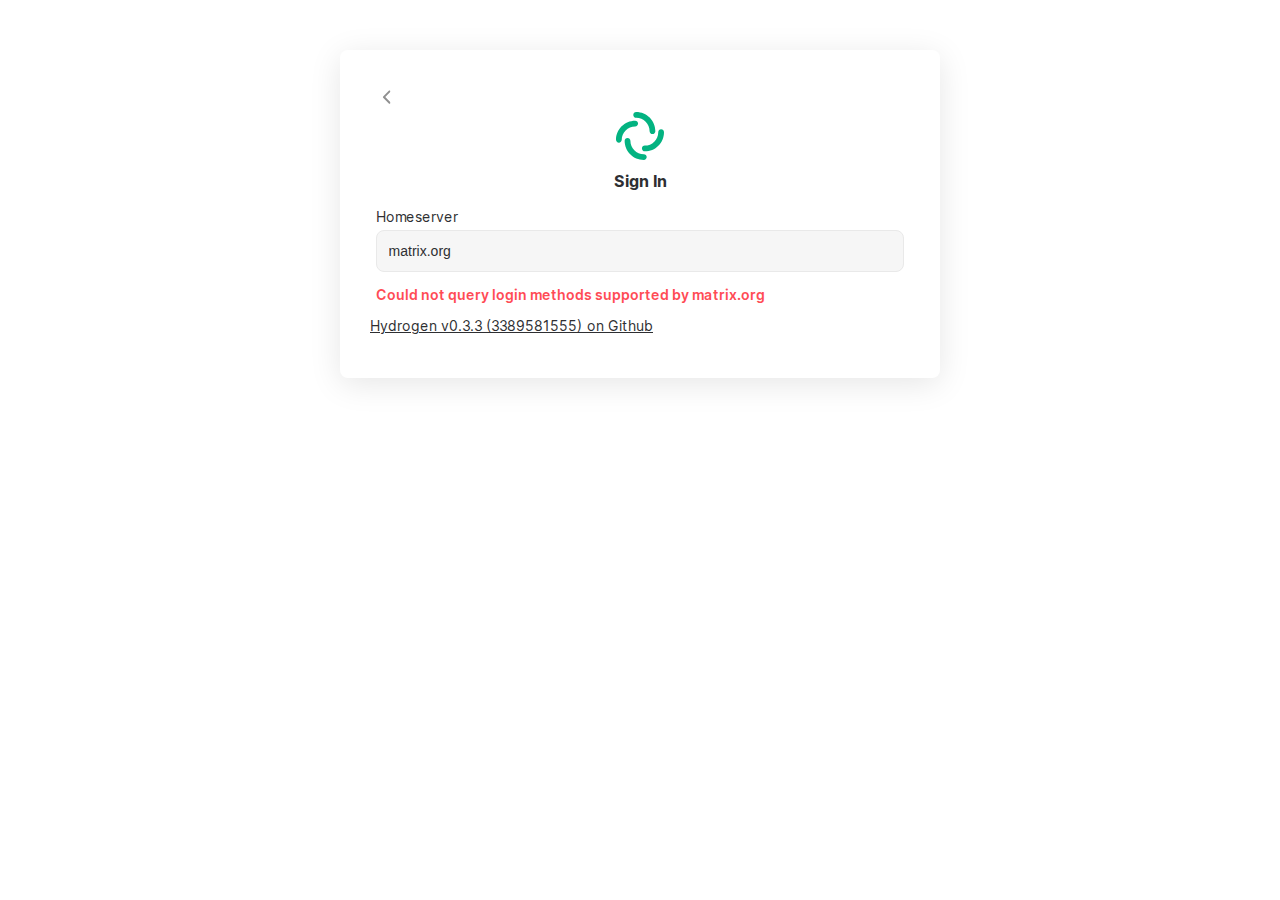
<file: index.html>
<!DOCTYPE html>
<html>
    <head>
      <link rel="stylesheet" type="text/css" media="(prefers-color-scheme: dark)" href="./assets/theme-element-dark.2db3ae06.css" class="theme">
      <link rel="stylesheet" type="text/css" media="(prefers-color-scheme: light)" href="./assets/theme-element-light.f1e03c29.css" class="theme">

        <meta charset="utf-8">
        <title>Hydrogen Chat</title>
        <meta name="viewport" content="width=device-width, user-scalable=no">
        <meta name="application-name" content="Hydrogen Chat"/>
        <meta name="apple-mobile-web-app-capable" content="yes">
        <meta name="apple-mobile-web-app-status-bar-style" content="black">
        <meta name="apple-mobile-web-app-title" content="Hydrogen Chat">
        <meta name="description" content="A matrix chat application">
        <link rel="apple-touch-icon" href="./assets/icon-maskable.965d12c4.png">
        <link rel="icon" type="image/png" href="./assets/icon-maskable.965d12c4.png">
        
      <script type="module" crossorigin src="./assets/index.127d2c93.js"></script>
      <link rel="manifest" href="./assets/manifest.56e72e88.json">
      <script type="module">try{import("_").catch(()=>1);}catch(e){}window.__vite_is_dynamic_import_support=true;</script>
      <script type="module">!function(){if(window.__vite_is_dynamic_import_support)return;console.warn("vite: loading legacy build because dynamic import is unsupported, syntax error above should be ignored");var e=document.getElementById("vite-legacy-polyfill"),n=document.createElement("script");n.src=e.src,n.onload=function(){System.import(document.getElementById('vite-legacy-entry').getAttribute('data-src'))},document.body.appendChild(n)}();</script>
    </head>
    <body class="hydrogen">
        
      <script nomodule>!function(){var e=document,t=e.createElement("script");if(!("noModule"in t)&&"onbeforeload"in t){var n=!1;e.addEventListener("beforeload",(function(e){if(e.target===t)n=!0;else if(!e.target.hasAttribute("nomodule")||!n)return;e.preventDefault()}),!0),t.type="module",t.src=".",e.head.appendChild(t),t.remove()}}();</script>
      <script nomodule id="vite-legacy-polyfill" src="./assets/polyfills-legacy.76df6d94.js"></script>
      <script nomodule id="vite-legacy-entry" data-src="./assets/index-legacy.ef42ac70.js">System.import(document.getElementById('vite-legacy-entry').getAttribute('data-src'))</script>
    </body>
</html>
</file>
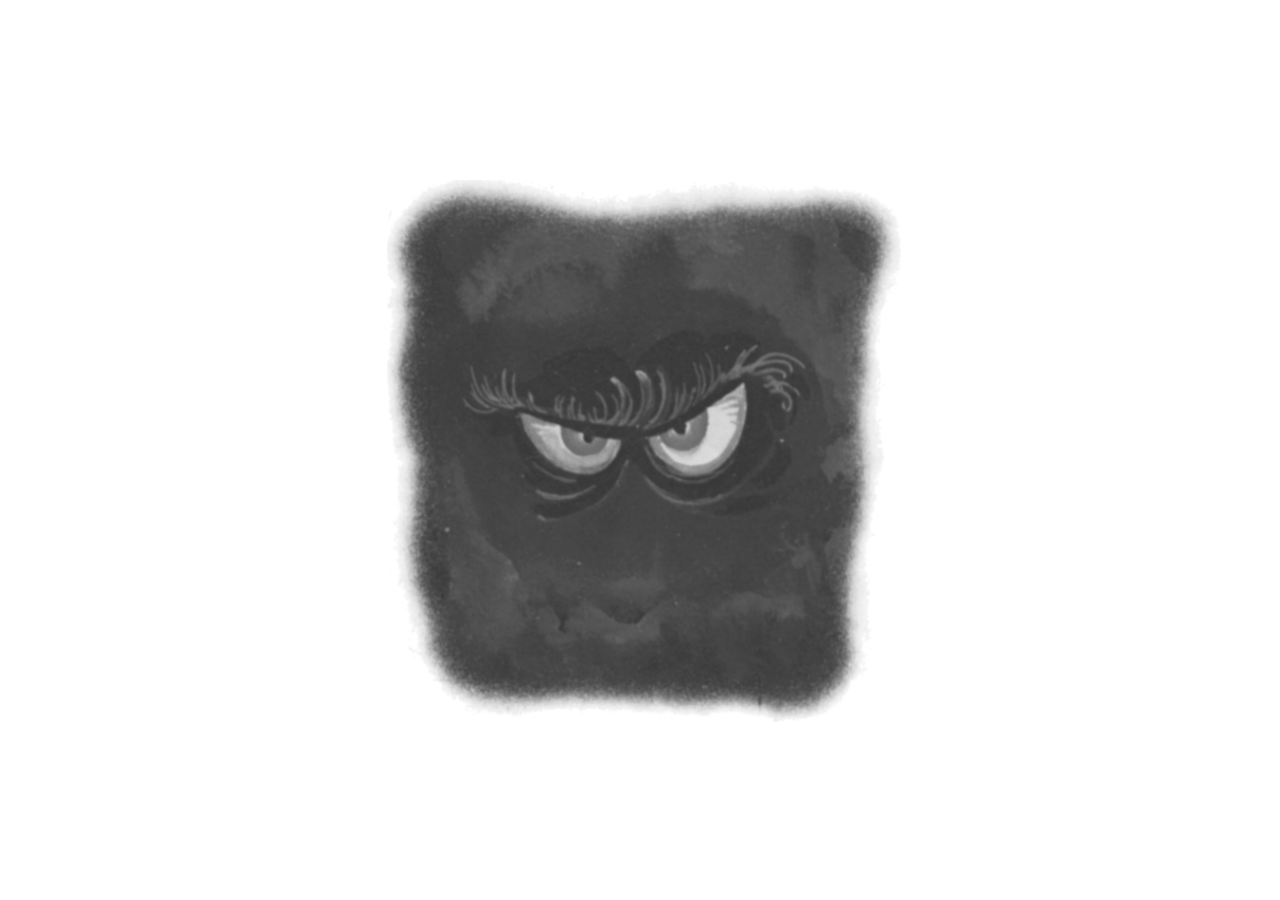
<file: oldindex.html>
<html>
<head>
<title>gruemail.com</title>
<style>
div {
  display: flex;
  justify-content: center;
  align-items: center;
  height: 100%;
}
</style>
</head>
<body>
<div>
<a href="https://webmail.migadu.com/"><img src="grue.png"></a>
</div>
</body>
</html>
</file>
<file: assets/theme-element-dark.2db3ae06.css>
/*
Copyright 2020 Bruno Windels <bruno@windels.cloud>
Copyright 2020 The Matrix.org Foundation C.I.C.

Licensed under the Apache License, Version 2.0 (the "License");
you may not use this file except in compliance with the License.
You may obtain a copy of the License at

    http://www.apache.org/licenses/LICENSE-2.0

Unless required by applicable law or agreed to in writing, software
distributed under the License is distributed on an "AS IS" BASIS,
WITHOUT WARRANTIES OR CONDITIONS OF ANY KIND, either express or implied.
See the License for the specific language governing permissions and
limitations under the License.
*/

/*
Copyright 2020 Bruno Windels <bruno@windels.cloud>
Copyright 2020 The Matrix.org Foundation C.I.C.

Licensed under the Apache License, Version 2.0 (the "License");
you may not use this file except in compliance with the License.
You may obtain a copy of the License at

    http://www.apache.org/licenses/LICENSE-2.0

Unless required by applicable law or agreed to in writing, software
distributed under the License is distributed on an "AS IS" BASIS,
WITHOUT WARRANTIES OR CONDITIONS OF ANY KIND, either express or implied.
See the License for the specific language governing permissions and
limitations under the License.
*/

/** from https://gist.github.com/mfornos/9991865 */

@font-face {
  font-family: 'emoji';
  src: local('Apple Color Emoji'),
       local('Segoe UI Emoji'),
       local('Segoe UI Symbol'),
       local('Noto Color Emoji'),
       local('Twemoji'),
       local('Twemoji Mozilla'),
       local('Android Emoji'),
       local('EmojiSymbols'),
       local('Symbola');

  /* Emoji unicode blocks */
  unicode-range: U+1F300-1F5FF, U+1F600-1F64F, U+1F680-1F6FF, U+2600-26FF;
}

/*
Copyright 2020 Bruno Windels <bruno@windels.cloud>
Copyright 2020 The Matrix.org Foundation C.I.C.

Licensed under the Apache License, Version 2.0 (the "License");
you may not use this file except in compliance with the License.
You may obtain a copy of the License at

    http://www.apache.org/licenses/LICENSE-2.0

Unless required by applicable law or agreed to in writing, software
distributed under the License is distributed on an "AS IS" BASIS,
WITHOUT WARRANTIES OR CONDITIONS OF ANY KIND, either express or implied.
See the License for the specific language governing permissions and
limitations under the License.
*/

html {
    height: 100%;
}

/* unknown element in IE11 that defaults to inline */

main {
    display: block;
}

@media screen and (min-width: 600px) {
    .PreSessionScreen {
        width: 600px;
        box-sizing: border-box;
        margin: 0 auto;
        margin-top: 50px;
    }
}

.room-placeholder {
    display: flex;
    flex-direction: row;
}

.SessionView {
    /* this takes into account whether or not the url bar is hidden on mobile
    (have tested Firefox Android and Safari on iOS),
    see https://developers.google.com/web/updates/2016/12/url-bar-resizing */
    position: fixed;
    height: 100%;
    width: 100%;
    display: -ms-grid;
    display: grid;
    -ms-grid-rows: auto 1fr;
    -ms-grid-columns: 320px 1fr;
        grid-template:
        "status status" auto
        "left   middle" 1fr /
        320px   1fr;
    min-height: 0;
    min-width: 0;
}

.right-shown{
    -ms-grid-rows: auto 1fr;
    -ms-grid-columns: 320px 1fr 300px;
        grid-template:
        "status status status" auto
        "left   middle right" 1fr /
        320px   1fr 300px;
}

/* resize and reposition session view to account for mobile Safari which shifts
the layout viewport up without resizing it when the keyboard shows */

.hydrogen.ios .SessionView {
    height: var(--ios-viewport-height, 100%);
    top: var(--ios-viewport-top, 0);
}

/* hide back button in middle section by default */

.middle .close-middle { display: none; }

/* mobile layout */

@media screen and (max-width: 800px) {
    .SessionView:not(.middle-shown):not(.right-shown) {
        -ms-grid-rows: auto 1fr;
        -ms-grid-columns: 1fr;
            grid-template:
            "status" auto
            "left" 1fr /
            1fr;
    }

    .SessionView.middle-shown {
        -ms-grid-rows: auto 1fr;
        -ms-grid-columns: 1fr;
            grid-template:
            "status" auto
            "middle" 1fr /
            1fr;
    }

    .SessionView.right-shown{
        -ms-grid-rows: auto 1fr;
        -ms-grid-columns: 1fr;
            grid-template:
            "status" auto
            "right" 1fr /
            1fr;
    }

    .SessionView:not(.middle-shown):not(.right-shown) .room-placeholder { display: none; }
    .SessionView.middle-shown .LeftPanel { display: none; }
    .SessionView.right-shown .middle, .SessionView.right-shown .LeftPanel { display: none; }

    /* show back button */
    .middle .close-middle { display: block !important; }
    /* hide grid button */
    .LeftPanel .grid { display: none !important; }
}

.LeftPanel {
    -ms-grid-row: 2;
    -ms-grid-column: 1;
    grid-area: left;
    min-width: 0;
    min-height: 0;
}

.right-shown > .LeftPanel {
  -ms-grid-row: 2;
  -ms-grid-column: 1;
}

.room-placeholder, .middle {
    -ms-grid-row: 2;
    -ms-grid-column: 2;
    min-width: 0;
    grid-area: middle;
    /* when room view is inside of a grid,
    grid-area middle won't be found,
    so set width manually */
    width: 100%;
    /* otherwise we don't get scrollbars and the content grows as large as it can */
    min-height: 0;
}

.right-shown > .room-placeholder, .right-shown > .middle {
  -ms-grid-row: 2;
  -ms-grid-column: 2;
}

.middle {
    display: flex;
    flex-direction: column;
}

.SessionStatusView {
    -ms-grid-row: 1;
    -ms-grid-column: 1;
    -ms-grid-column-span: 2;
    grid-area: status;
}

.right-shown > .SessionStatusView {
  -ms-grid-row: 1;
  -ms-grid-column: 1;
  -ms-grid-column-span: 3;
}

.lightbox {
    position: absolute;
    top: 0;
    bottom: 0;
    left: 0;
    right: 0;
    z-index: 1;
    /* Safari requires an explicit height on the container to prevent picture content from collapsing */
    box-sizing: border-box;
    height: 100%;
}

.RoomView_body {
    flex: 1 1;
    min-height: 0;
    min-width: 0;
    display: flex;
    flex-direction: column;
    height: 100%;
}

.RoomView_body .Timeline, .RoomView_body .TimelineLoadingView {
    flex: 1 0;
}

.middle-header {
    display: flex;
}

.RoomGridView {
    display: -ms-grid;
    display: grid;
}

.RoomGridView.layout3x2 {
    -ms-grid-rows: 1fr 1fr;
    -ms-grid-columns: 1fr 1fr 1fr;
        grid-template:
        "t0  t1  t2" 1fr
        "t3  t4  t5" 1fr /
         1fr 1fr 1fr;
}

.RoomGridView > .tile0 {-ms-grid-row: 1;-ms-grid-column: 1;grid-area: t0;}

.RoomGridView > .tile1 {-ms-grid-row: 1;-ms-grid-column: 2;grid-area: t1;}

.RoomGridView > .tile2 {-ms-grid-row: 1;-ms-grid-column: 3;grid-area: t2;}

.RoomGridView > .tile3 {-ms-grid-row: 2;-ms-grid-column: 1;grid-area: t3;}

.RoomGridView > .tile4 {-ms-grid-row: 2;-ms-grid-column: 2;grid-area: t4;}

.RoomGridView > .tile5 {-ms-grid-row: 2;-ms-grid-column: 3;grid-area: t5;}

.RoomGridView > div {
    display: flex;
    min-width: 0;
    min-height: 0;
}

.RoomGridView > div.focus-ring {
    z-index: 1;
    pointer-events: none;
}

.menu {
    position: absolute;
    z-index: 2;
}

.menu .menu-item{
    box-sizing: border-box;
    width: 100%;
}

.Settings {
    display: flex;
    flex-direction: column;
}

.SettingsBody {
    min-height: 0;
    overflow-y: auto;
}

.LazyListParent {
    flex: 1 1;
}

.LoadingView {
    display: flex;
    justify-content: center;
    align-items: center;
}

.vertical-layout {
    display: flex;
    flex-direction: row;
    align-items: center;
    gap: 12px;
}

.vertical-layout > .stretch {
    flex: 1 0;
}

/*
Copyright 2021 The Matrix.org Foundation C.I.C.

Licensed under the Apache License, Version 2.0 (the "License");
you may not use this file except in compliance with the License.
You may obtain a copy of the License at

    http://www.apache.org/licenses/LICENSE-2.0

Unless required by applicable law or agreed to in writing, software
distributed under the License is distributed on an "AS IS" BASIS,
WITHOUT WARRANTIES OR CONDITIONS OF ANY KIND, either express or implied.
See the License for the specific language governing permissions and
limitations under the License.
*/

.popupContainer {
    position: absolute;
    white-space: nowrap;
}

/*
Copyright 2020 Bruno Windels <bruno@windels.cloud>
Copyright 2020 The Matrix.org Foundation C.I.C.

Licensed under the Apache License, Version 2.0 (the "License");
you may not use this file except in compliance with the License.
You may obtain a copy of the License at

    http://www.apache.org/licenses/LICENSE-2.0

Unless required by applicable law or agreed to in writing, software
distributed under the License is distributed on an "AS IS" BASIS,
WITHOUT WARRANTIES OR CONDITIONS OF ANY KIND, either express or implied.
See the License for the specific language governing permissions and
limitations under the License.
*/

/** contains styles for everything before the session view, like the session picker, login, load view, ... */

.SessionPickerView {
    padding: 0.4em;
}

.SessionPickerView ul {
    list-style: none;
    padding: 0;
}

.SessionPickerView li {
    margin: 0.4em 0;
}

.SessionPickerView .session-info {
    cursor: pointer;
    display: flex;
    align-items: center;
}

.SessionPickerView .session-info> :not(:first-child) {
    margin-left: 8px;
}

.SessionPickerView li .user-id {
    flex: 1 1;
    overflow: hidden;
    text-overflow: ellipsis;
}

.SessionPickerView li .error {
    margin: 0 20px;
}

.PasswordLoginView {
    padding: 0 0.4em 0.4em;
}

.SessionLoadStatusView > .status, .LoginView_query-spinner {
    display: flex;
    gap: 12px;
}

.SessionLoadStatusView > .status p, .LoginView_query-spinner p {
    flex: 1 1;
    margin: 0;
}

.SessionLoadStatusView .spinner {
    --size: 20px;
}

.StartSSOLoginView {
    display: flex;
    flex-direction: column;
    padding: 0 0.4em 0;
}

.StartSSOLoginView_button {
    flex: 1 1;
    margin-top: 12px;
}

.LoginView_separator {
    justify-content: center;
    display: flex;
    margin: 8px;
}

.CompleteSSOView_title {
    display: flex;
    justify-content: center;
}

.LoginView_sso {
    padding: 0.4em 0.4em 0;
}

/*
Copyright 2020 Bruno Windels <bruno@windels.cloud>

Licensed under the Apache License, Version 2.0 (the "License");
you may not use this file except in compliance with the License.
You may obtain a copy of the License at

    http://www.apache.org/licenses/LICENSE-2.0

Unless required by applicable law or agreed to in writing, software
distributed under the License is distributed on an "AS IS" BASIS,
WITHOUT WARRANTIES OR CONDITIONS OF ANY KIND, either express or implied.
See the License for the specific language governing permissions and
limitations under the License.
*/

.LeftPanel {
    display: flex;
    flex-direction: column;
}

.LeftPanel .utilities {
    display: flex;
}

.LeftPanel .utilities .FilterField {
    flex: 1 1;
    min-width: 0;
}

.LeftPanel ul {
    list-style: none;
    padding: 0;
    margin: 0;
}

.RoomList {
    flex: 1 0;
    overflow-y: auto;
    -ms-scroll-chaining: none;
        overscroll-behavior: contain;
}

.RoomList > li > a {
    display: flex;
    align-items: center;
}

.RoomList .description {
    margin: 0;
    flex: 1 1;
    min-width: 0;
    display: flex;
}

.RoomList .description > .name {
    overflow: hidden;
    white-space: nowrap;
    text-overflow: ellipsis;
    flex: 1 1;
}

.RightPanelView{
    -ms-grid-row: 2;
    -ms-grid-column: 3;
    grid-area: right;
    min-height: 0;
    min-width: 0;
    display: flex;
    flex-direction: column;
}

@media screen and (max-width: 800px) {
    .SessionView:not(.middle-shown):not(.right-shown) > .LeftPanel {
    -ms-grid-row: 2;
    -ms-grid-column: 1;
    }

    .SessionView.middle-shown > .room-placeholder, .SessionView.middle-shown > .middle {
    -ms-grid-row: 2;
    -ms-grid-column: 1;
    }
    .SessionView:not(.middle-shown):not(.right-shown) > .SessionStatusView {
    -ms-grid-row: 1;
    -ms-grid-column: 1;
    -ms-grid-column-span: 1;
    }

    .SessionView.middle-shown > .SessionStatusView {
    -ms-grid-row: 1;
    -ms-grid-column: 1;
    -ms-grid-column-span: 1;
    }

    .SessionView.right-shown > .SessionStatusView{
    -ms-grid-row: 1;
    -ms-grid-column: 1;
    -ms-grid-column-span: 1;
    }

    .SessionView.right-shown > .RightPanelView{
    -ms-grid-row: 2;
    -ms-grid-column: 1;
    }
}

.RoomDetailsView, .MemberDetailsView {
    flex-direction: column;
    flex: 1 1;
}

.RoomDetailsView_avatar {
    display: flex;
}

.RoomDetailsView_name h2, .MemberDetailsView_name h2 {
    text-align: center;
}

.RoomDetailsView_label, .RoomDetailsView_row, .RoomDetailsView, .MemberDetailsView, .EncryptionIconView {
    display: flex;
    align-items: center;
    color: var(--text-color);
}

.RoomDetailsView_value {
    display: flex;
    justify-content: flex-end;
}

.EncryptionIconView {
    justify-content: center;
}

.RightPanelView_buttons {
    display: flex;
    justify-content: space-between;
    width: 100%;
    box-sizing: border-box;
    padding: 16px;
}

.RightPanelView_buttons .hide {
    visibility: hidden;
}

.MemberTileView a {
    display: flex;
    align-items: center;
}

/*
Copyright 2020 Bruno Windels <bruno@windels.cloud>
Copyright 2020 The Matrix.org Foundation C.I.C.

Licensed under the Apache License, Version 2.0 (the "License");
you may not use this file except in compliance with the License.
You may obtain a copy of the License at

    http://www.apache.org/licenses/LICENSE-2.0

Unless required by applicable law or agreed to in writing, software
distributed under the License is distributed on an "AS IS" BASIS,
WITHOUT WARRANTIES OR CONDITIONS OF ANY KIND, either express or implied.
See the License for the specific language governing permissions and
limitations under the License.
*/

.middle-header {
    align-items: center;
}

.middle-header h2 {
    flex: 1 1;
}

.middle-header .room-description {
    flex: 1 1;
    min-width: 0;
}

.RoomHeader .topic {
    overflow: hidden;
    white-space: nowrap;
    text-overflow: ellipsis;
}

.RoomHeader .description {
    flex: 1 1 auto;
    min-width: 0;
}

.middle-header h2 {
    overflow: hidden;
    white-space: nowrap;
    text-overflow: ellipsis;
    margin: 0;
}

.MessageComposer_replyPreview {
    display: -ms-grid;
    display: grid;
    -ms-grid-columns: 1fr auto;
    grid-template-columns: 1fr auto;
}

.MessageComposer_replyPreview .Timeline_message {
    grid-column: 1/-1;
}

.MessageComposer_input {
    display: flex;
    align-items: center;
}

.MessageComposer_input > input {
    display: block;
    flex: 1 1;
    min-width: 0;
    box-sizing: border-box;
}

.TimelineLoadingView {
    display: flex;
    align-items: center;
    justify-content: center;
}

.TimelineLoadingView > :not(:first-child) {
    margin-left: 12px;
}

/*
Copyright 2020 Bruno Windels <bruno@windels.cloud>

Licensed under the Apache License, Version 2.0 (the "License");
you may not use this file except in compliance with the License.
You may obtain a copy of the License at

    http://www.apache.org/licenses/LICENSE-2.0

Unless required by applicable law or agreed to in writing, software
distributed under the License is distributed on an "AS IS" BASIS,
WITHOUT WARRANTIES OR CONDITIONS OF ANY KIND, either express or implied.
See the License for the specific language governing permissions and
limitations under the License.
*/

.Timeline {
    display: flex;
    flex-direction: column;
    /* needed to position the jump to bottom button */
    position: relative;
    min-height: 0;
}

.Timeline_jumpDown {
    position: absolute;
}

.Timeline_scroller {
    overflow-y: scroll;
    overscroll-behavior-y: contain;
    overflow-anchor: none;
    padding: 0;
    margin: 0;
    /* need to read the offsetTop of tiles relative to this element in TimelineView  */
    position: relative;
    min-height: 0;
    flex: 1 0;
}

.Timeline_scroller > ul {
    list-style: none;
    /* use small horizontal padding so first/last children margin isn't collapsed
    at the edge and a scrollbar shows up when setting margin-top to bottom-align
    content when there are not yet enough tiles to fill the viewport */
    padding: 1px 0;
    margin: 0;
}

.AnnouncementView {
    display: flex;
    align-items: center;
}

.GapView {
    display: flex;
}

.GapView > :nth-child(2) {
    flex: 1 1;
}

.Timeline_messageBody img {
    max-width: 400px;
    max-height: 300px;
}

/*
Copyright 2020 Bruno Windels <bruno@windels.cloud>
Copyright 2020 The Matrix.org Foundation C.I.C.

Licensed under the Apache License, Version 2.0 (the "License");
you may not use this file except in compliance with the License.
You may obtain a copy of the License at

    http://www.apache.org/licenses/LICENSE-2.0

Unless required by applicable law or agreed to in writing, software
distributed under the License is distributed on an "AS IS" BASIS,
WITHOUT WARRANTIES OR CONDITIONS OF ANY KIND, either express or implied.
See the License for the specific language governing permissions and
limitations under the License.
*/

.hydrogen {
    --avatar-size: 32px;
}

.hydrogen .avatar {
    width: var(--avatar-size);
    height: var(--avatar-size);
    line-height: var(--avatar-size);
    font-size: calc(var(--avatar-size) * 0.6);
    overflow: hidden;
    flex-shrink: 0;
    -ms-user-select: none;
        user-select: none;
    text-align: center;
    speak: none;
}

.hydrogen .avatar img {
    width: 100%;
    height: 100%;
    object-fit: cover;
}

/* work around postcss-css-variables limitations and repeat variable usage */

.hydrogen .avatar.size-128 {
    --avatar-size: 128px;
    width: var(--avatar-size);
    height: var(--avatar-size);
    line-height: var(--avatar-size);
    font-size: calc(var(--avatar-size) * 0.6);
}

.hydrogen .avatar.size-64 {
    --avatar-size: 64px;
    width: var(--avatar-size);
    height: var(--avatar-size);
    line-height: var(--avatar-size);
    font-size: calc(var(--avatar-size) * 0.6);
}

.hydrogen .avatar.size-52 {
    --avatar-size: 52px;
    width: var(--avatar-size);
    height: var(--avatar-size);
    line-height: var(--avatar-size);
    font-size: calc(var(--avatar-size) * 0.6);
}

.hydrogen .avatar.size-30 {
    --avatar-size: 30px;
    width: var(--avatar-size);
    height: var(--avatar-size);
    line-height: var(--avatar-size);
    font-size: calc(var(--avatar-size) * 0.6);
}

.hydrogen .avatar.size-24 {
    --avatar-size: 24px;
    width: var(--avatar-size);
    height: var(--avatar-size);
    line-height: var(--avatar-size);
    font-size: calc(var(--avatar-size) * 0.6);
}

.hydrogen .avatar.size-12 {
    --avatar-size: 12px;
    width: var(--avatar-size);
    height: var(--avatar-size);
    line-height: var(--avatar-size);
    font-size: calc(var(--avatar-size) * 0.6);
}

/*
Copyright 2020 Bruno Windels <bruno@windels.cloud>
Copyright 2020 The Matrix.org Foundation C.I.C.

Licensed under the Apache License, Version 2.0 (the "License");
you may not use this file except in compliance with the License.
You may obtain a copy of the License at

    http://www.apache.org/licenses/LICENSE-2.0

Unless required by applicable law or agreed to in writing, software
distributed under the License is distributed on an "AS IS" BASIS,
WITHOUT WARRANTIES OR CONDITIONS OF ANY KIND, either express or implied.
See the License for the specific language governing permissions and
limitations under the License.
*/

@keyframes spinner {
    0% {
        transform: rotate(0);
        stroke-dasharray: 0 0 10 90;
    }
    45% {
        stroke-dasharray: 0 0 90 10;
    }
    75% {
        stroke-dasharray: 0 50 50 0;
    }
    100% {
        transform: rotate(360deg);
        stroke-dasharray: 10 90 0 0;
    }
}

.hydrogen:not(.legacy) .spinner circle {
    transform-origin: 50% 50%;
    animation-name: spinner;
    animation-duration: 2s;
    animation-iteration-count: infinite;
    animation-timing-function: linear;
    stroke-dasharray: 0 0 85 85;
    fill: none;
    stroke: currentcolor;
    stroke-width: 12;
    stroke-linecap: butt;
}

.hydrogen.legacy .spinner {
  display: inline-block;
  position: relative;
}

.hydrogen.legacy .spinner div {
  box-sizing: border-box;
  display: block;
  position: absolute;
  padding: 2px;
  border: 2px solid currentcolor;
  border-radius: 50%;
  animation: legacy-spinner 1.2s cubic-bezier(0.5, 0, 0.5, 1) infinite;
  border-color: currentcolor transparent transparent transparent;
  width: var(--size);
  height: var(--size);
}

.hydrogen.legacy .spinner div:nth-child(1) {
  animation-delay: -0.45s;
}

.hydrogen.legacy .spinner div:nth-child(2) {
  animation-delay: -0.3s;
}

.hydrogen.legacy .spinner div:nth-child(3) {
  animation-delay: -0.15s;
}

@keyframes legacy-spinner {
  0% {
    transform: rotate(0deg);
  }
  100% {
    transform: rotate(360deg);
  }
}

.spinner {
    --size: 20px;
    width: var(--size);
    height: var(--size);
}

/*
Copyright 2020 Bruno Windels <bruno@windels.cloud>
Copyright 2020 The Matrix.org Foundation C.I.C.

Licensed under the Apache License, Version 2.0 (the "License");
you may not use this file except in compliance with the License.
You may obtain a copy of the License at

    http://www.apache.org/licenses/LICENSE-2.0

Unless required by applicable law or agreed to in writing, software
distributed under the License is distributed on an "AS IS" BASIS,
WITHOUT WARRANTIES OR CONDITIONS OF ANY KIND, either express or implied.
See the License for the specific language governing permissions and
limitations under the License.
*/

.form-row.text > input, .form-row.text > textarea {
  display: block;
  width: 100%;
  min-width: 0;
  box-sizing: border-box;
}

.FilterField {
    display: flex;
}

.FilterField input {
    display: block;
    flex: 1 1;
    min-width: 0;
}

/*
Copyright 2020 Bruno Windels <bruno@windels.cloud>
Copyright 2020 The Matrix.org Foundation C.I.C.

Licensed under the Apache License, Version 2.0 (the "License");
you may not use this file except in compliance with the License.
You may obtain a copy of the License at

    http://www.apache.org/licenses/LICENSE-2.0

Unless required by applicable law or agreed to in writing, software
distributed under the License is distributed on an "AS IS" BASIS,
WITHOUT WARRANTIES OR CONDITIONS OF ANY KIND, either express or implied.
See the License for the specific language governing permissions and
limitations under the License.
*/

.SessionStatusView {
    display: flex;
}

.SessionStatusView p {
    margin: 0 10px;
    word-break: break-all;
    word-break: break-word;
}

/* only if the body contains the whole app (e.g. we're not embedded in a page), make some changes */

body.hydrogen {
    /* make sure to disable rubber-banding and pull to refresh in a PWA if we'd end up having a scrollbar */
    -ms-scroll-chaining: none;
        overscroll-behavior: none;
    /* disable rubberband scrolling on document in IE11 */
    overflow: hidden;
}

.hydrogen {
    margin: 0;
}

.hiddenWithLayout {
    visibility: hidden;
}

.hidden {
    display: none !important;
}

/* hide clear buttons in IE */

input::-ms-clear {
    display: none;
}

@font-face {
  font-family: 'Inter';
  font-style:  normal;
  font-weight: 100;
  font-display: swap;
  src: url("./Inter-Thin.5d8e2ac4.woff2?v=3.13") format("woff2"),
       url("./Inter-Thin.5565b01e.woff?v=3.13") format("woff");
}

@font-face {
  font-family: 'Inter';
  font-style:  italic;
  font-weight: 100;
  font-display: swap;
  src: url("./Inter-ThinItalic.6b3ded18.woff2?v=3.13") format("woff2"),
       url("./Inter-ThinItalic.c413497b.woff?v=3.13") format("woff");
}

@font-face {
  font-family: 'Inter';
  font-style:  normal;
  font-weight: 200;
  font-display: swap;
  src: url("./Inter-ExtraLight.da47c335.woff2?v=3.13") format("woff2"),
       url("./Inter-ExtraLight.d7be68a4.woff?v=3.13") format("woff");
}

@font-face {
  font-family: 'Inter';
  font-style:  italic;
  font-weight: 200;
  font-display: swap;
  src: url("./Inter-ExtraLightItalic.b3f94cfe.woff2?v=3.13") format("woff2"),
       url("./Inter-ExtraLightItalic.762fa4d2.woff?v=3.13") format("woff");
}

@font-face {
  font-family: 'Inter';
  font-style:  normal;
  font-weight: 300;
  font-display: swap;
  src: url("./Inter-Light.0f7dfe72.woff2?v=3.13") format("woff2"),
       url("./Inter-Light.38326098.woff?v=3.13") format("woff");
}

@font-face {
  font-family: 'Inter';
  font-style:  italic;
  font-weight: 300;
  font-display: swap;
  src: url("./Inter-LightItalic.125c7e6a.woff2?v=3.13") format("woff2"),
       url("./Inter-LightItalic.ec6c76a8.woff?v=3.13") format("woff");
}

@font-face {
  font-family: 'Inter';
  font-style:  normal;
  font-weight: 400;
  font-display: swap;
  src: url("./Inter-Regular.89d406b0.woff2?v=3.13") format("woff2"),
       url("./Inter-Regular.5b3a854b.woff?v=3.13") format("woff");
}

@font-face {
  font-family: 'Inter';
  font-style:  italic;
  font-weight: 400;
  font-display: swap;
  src: url("./Inter-Italic.bab4e808.woff2?v=3.13") format("woff2"),
       url("./Inter-Italic.7b187d57.woff?v=3.13") format("woff");
}

@font-face {
  font-family: 'Inter';
  font-style:  normal;
  font-weight: 500;
  font-display: swap;
  src: url("./Inter-Medium.5d308f3d.woff2?v=3.13") format("woff2"),
       url("./Inter-Medium.0fc5d904.woff?v=3.13") format("woff");
}

@font-face {
  font-family: 'Inter';
  font-style:  italic;
  font-weight: 500;
  font-display: swap;
  src: url("./Inter-MediumItalic.76551c20.woff2?v=3.13") format("woff2"),
       url("./Inter-MediumItalic.1458af9d.woff?v=3.13") format("woff");
}

@font-face {
  font-family: 'Inter';
  font-style:  normal;
  font-weight: 600;
  font-display: swap;
  src: url("./Inter-SemiBold.c7c3befe.woff2?v=3.13") format("woff2"),
       url("./Inter-SemiBold.04cd699f.woff?v=3.13") format("woff");
}

@font-face {
  font-family: 'Inter';
  font-style:  italic;
  font-weight: 600;
  font-display: swap;
  src: url("./Inter-SemiBoldItalic.d376ade4.woff2?v=3.13") format("woff2"),
       url("./Inter-SemiBoldItalic.420db54a.woff?v=3.13") format("woff");
}

@font-face {
  font-family: 'Inter';
  font-style:  normal;
  font-weight: 700;
  font-display: swap;
  src: url("./Inter-Bold.6f5e9a23.woff2?v=3.13") format("woff2"),
       url("./Inter-Bold.20d46cff.woff?v=3.13") format("woff");
}

@font-face {
  font-family: 'Inter';
  font-style:  italic;
  font-weight: 700;
  font-display: swap;
  src: url("./Inter-BoldItalic.e09dcbe1.woff2?v=3.13") format("woff2"),
       url("./Inter-BoldItalic.31a185fa.woff?v=3.13") format("woff");
}

@font-face {
  font-family: 'Inter';
  font-style:  normal;
  font-weight: 800;
  font-display: swap;
  src: url("./Inter-ExtraBold.0ef4267e.woff2?v=3.13") format("woff2"),
       url("./Inter-ExtraBold.45bae435.woff?v=3.13") format("woff");
}

@font-face {
  font-family: 'Inter';
  font-style:  italic;
  font-weight: 800;
  font-display: swap;
  src: url("./Inter-ExtraBoldItalic.d1e1f6a0.woff2?v=3.13") format("woff2"),
       url("./Inter-ExtraBoldItalic.30a1af87.woff?v=3.13") format("woff");
}

@font-face {
  font-family: 'Inter';
  font-style:  normal;
  font-weight: 900;
  font-display: swap;
  src: url("./Inter-Black.7f1f5616.woff2?v=3.13") format("woff2"),
       url("./Inter-Black.067c82f7.woff?v=3.13") format("woff");
}

@font-face {
  font-family: 'Inter';
  font-style:  italic;
  font-weight: 900;
  font-display: swap;
  src: url("./Inter-BlackItalic.72d5983b.woff2?v=3.13") format("woff2"),
       url("./Inter-BlackItalic.c628a2cf.woff?v=3.13") format("woff");
}

/*
Copyright 2020 Bruno Windels <bruno@windels.cloud>
Copyright 2020 The Matrix.org Foundation C.I.C.

Licensed under the Apache License, Version 2.0 (the "License");
you may not use this file except in compliance with the License.
You may obtain a copy of the License at

    http://www.apache.org/licenses/LICENSE-2.0

Unless required by applicable law or agreed to in writing, software
distributed under the License is distributed on an "AS IS" BASIS,
WITHOUT WARRANTIES OR CONDITIONS OF ANY KIND, either express or implied.
See the License for the specific language governing permissions and
limitations under the License.
*/

.Timeline_jumpDown {
    width: 40px;
    height: 40px;
    bottom: 16px;
    right: 32px;
    border-radius: 100%;
    border: 1px solid var(--background-color-secondary--darker-7);
    background-image: var(--icon-url-0);
    background-position: center;
    background-color: var(--background-color-primary--darker-10);
    background-repeat: no-repeat;
    cursor: pointer;
}

.Timeline_message {
    display: -ms-grid;
    display: grid;
    -ms-grid-rows: auto auto 1fr auto;
    -ms-grid-columns: 30px 8px 1fr;
        grid-template:
        "avatar sender" auto
        "avatar body" auto
        "time   body" 1fr
        "time   reactions" auto /
         30px   1fr;
    column-gap: 8px;
    padding: 4px;
    margin: 0 12px;
    /* TODO: check whether this is needed for .media to maintain aspect ratio (on IE11) like the 100% above */
    /* width: 100%; */
    box-sizing: border-box;
}

.Timeline_message:not(.continuation) {
    margin-top: 4px;
}

.ReplyPreviewView .Timeline_message {
    display: -ms-grid;
    display: grid;
    -ms-grid-rows: auto;
        grid-template: "body" auto;
    margin-left: 0;
    padding: 0;
}

.ReplyPreviewView .Timeline_message:not(.continuation) {
    margin-top: 0;
}

@media screen and (max-width: 800px) {
    .Timeline_message {
        -ms-grid-rows: auto 1fr auto auto;
        -ms-grid-columns: 30px 1fr;
            grid-template:
            "avatar    sender" auto
            "body      body" 1fr
            "time      time" auto
            "reactions reactions" auto /
             30px 1fr;
    }

    .Timeline_messageSender {
        margin-top: 0 !important;
        -ms-grid-row-align: center;
            align-self: center;
    }
}

.Timeline_message:hover:not(.disabled), .Timeline_message.selected, .Timeline_message.menuOpen {
    /* needs transparency support */
    background-color: rgba(141, 151, 165, 0.1);
    border-radius: 4px;
}

.Timeline_message:hover > .Timeline_messageOptions,
.Timeline_message.menuOpen > .Timeline_messageOptions {
    display: block;
    -ms-user-select: none;
        user-select: none;
}

.Timeline_messageAvatar {
    -ms-grid-row: 1;
    -ms-grid-row-span: 2;
    -ms-grid-column: 1;
    grid-area: avatar;
    text-decoration: none;
}

.InviteView_roomProfile > .Timeline_messageAvatar {
  -ms-grid-row: 1;
  -ms-grid-row-span: 3;
  -ms-grid-column: 1;
}

.Timeline_messageSender {
    -ms-grid-row: 1;
    -ms-grid-column: 3;
    grid-area: sender;
    font-weight: bold;
    line-height: 1.7rem;
}

.Timeline_messageSender, .Timeline_messageBody {
    /* reset body margin */
    margin: 0;
    /* first try break-all, then break-word, which isn't supported everywhere */
    word-break: break-all;  
    word-break: break-word;
}

.Timeline_message:not(.continuation) .Timeline_messageSender,
.Timeline_message:not(.continuation) .Timeline_messageBody {
    margin-top: 4px;
}

.Timeline_messageOptions {
    -ms-grid-row: 2;
    -ms-grid-row-span: 2;
    -ms-grid-column: 3;
    display: none;
    grid-area: body;
    -ms-grid-row-align: start;
        align-self: start;
    -ms-grid-column-align: end;
        justify-self: end;
    margin-top: -12px;
    margin-right: 4px;
    /* button visuals */
    border: var(--background-color-primary--darker-10) 1px solid;
    height: 24px;
    width: 24px;
    background-color: var(--background-color-primary);
    color: inherit;
    border-radius: 4px;
    padding: 0;
    text-align: center;
    line-height: 22px;
    cursor: pointer;
}

.ReplyPreviewView .Timeline_message > .Timeline_messageOptions {
  -ms-grid-row: 1;
  -ms-grid-row-span: 1;
  -ms-grid-column: 1;
}

.Timeline_messageTime {
    -ms-grid-row: 3;
    -ms-grid-row-span: 2;
    -ms-grid-column: 1;
    grid-area: time;
}

.Timeline_messageBody time {
    padding: 2px 0 0px 10px;
    -ms-user-select: none;
        user-select: none;
}

.Timeline_messageBody time, .Timeline_messageTime {
    font-size: 0.8em;
    line-height: normal;
    color: var(--timeline-time-text-color);
}

.Timeline_messageBody.statusMessage {
    font-style: italic;
    color: var(--light-text-color);
}

.Timeline_messageBody {
    -ms-grid-row: 2;
    -ms-grid-row-span: 2;
    -ms-grid-column: 3;
    grid-area: body;
    line-height: 2.2rem;
    /* so the .media can grow horizontally and its spacer can grow vertically */
    width: 100%;
    /* Fix for pre overflow */
    min-width: 0;
}

.ReplyPreviewView .Timeline_message > .Timeline_messageBody {
  -ms-grid-row: 1;
  -ms-grid-row-span: 1;
  -ms-grid-column: 1;
}

.hydrogen .Timeline_messageSender.usercolor1 { color: var(--usercolor1); }

.hydrogen .Timeline_messageSender.usercolor2 { color: var(--usercolor2); }

.hydrogen .Timeline_messageSender.usercolor3 { color: var(--usercolor3); }

.hydrogen .Timeline_messageSender.usercolor4 { color: var(--usercolor4); }

.hydrogen .Timeline_messageSender.usercolor5 { color: var(--usercolor5); }

.hydrogen .Timeline_messageSender.usercolor6 { color: var(--usercolor6); }

.hydrogen .Timeline_messageSender.usercolor7 { color: var(--usercolor7); }

.hydrogen .Timeline_messageSender.usercolor8 { color: var(--usercolor8); }

.Timeline_messageBody h1,
.Timeline_messageBody h2,
.Timeline_messageBody h3,
.Timeline_messageBody h4,
.Timeline_messageBody h5,
.Timeline_messageBody h6 {
    font-weight: bold;
    margin: 0.7em 0;
}

.Timeline_messageBody h1 { font-size: 1.6em; }

.Timeline_messageBody h2 { font-size: 1.5em; }

.Timeline_messageBody h3 { font-size: 1.4em; }

.Timeline_messageBody h4 { font-size: 1.3em; }

.Timeline_messageBody h5 { font-size: 1.2em; }

.Timeline_messageBody h6 { font-size: 1.1em; }

.Timeline_messageBody a {
    word-break: break-all;
}

.Timeline_messageBody a.link {
    color: var(--link-color);
    text-decoration: none;
}

.Timeline_messageBody .media {
    display: -ms-grid;
    display: grid;
    margin-top: 4px;
    width: 100%;
}

.Timeline_messageBody .media > a {
    text-decoration: none;
    width: 100%;
    display: block;
}

/* .spacer grows with an inline padding-top to the size of the image,
so the timeline doesn't jump when the image loads */

.Timeline_messageBody .media > * {
    -ms-grid-row: 1;
    grid-row: 1;
    -ms-grid-column: 1;
    grid-column: 1;
}

.Timeline_messageBody .media img, .Timeline_messageBody .media video {
    width: 100%;
    height: auto;
    /* for IE11 to still scale even though the spacer is too tall */
    -ms-grid-row-align: start;
        align-self: start;
    border-radius: 4px;
    display: block;
}

/* stretch the image (to the spacer) on platforms
where we can trust the spacer to always have the correct height,
otherwise the image starts with  height 0 and with loading=lazy
only loads when the top comes into view*/

.hydrogen:not(.legacy) .Timeline_messageBody .media img,
.hydrogen:not(.legacy) .Timeline_messageBody .media video {
    -ms-grid-row-align: stretch;
        align-self: stretch;
}

.Timeline_messageBody .media > .status {
    -ms-grid-row-align: end;
        align-self: end;
    -ms-grid-column-align: start;
        justify-self: start;
    font-size: 0.8em;
}

.Timeline_messageBody .media > progress {
    -ms-grid-row-align: center;
        align-self: center;
    -ms-grid-column-align: center;
        justify-self: center;
    width: 75%;
}

.Timeline_messageBody .media > time {
    -ms-grid-row-align: end;
        align-self: end;
    -ms-grid-column-align: end;
        justify-self: end;
}

.Timeline_messageBody .media > time,
.Timeline_messageBody .media > .status {
    color: var(--text-color);
    display: block;
    padding: 2px;
    margin: 4px;
    /* needs transparency support */
    background-color: rgba(255, 255, 255, 0.75);
    border-radius: 4px;
}

.Timeline_messageBody .media > .spacer {
    /* TODO: can we implement this with a pseudo element? or perhaps they are not grid items? */
    width: 100%;
    /* don't stretch height as it is a spacer, just in case it doesn't match with image height */
    -ms-grid-row-align: start;
        align-self: start;
}

.Timeline_messageBody code, .Timeline_messageBody pre {
    background-color: var(--background-color-secondary);
    font-family: monospace;
    font-size: 0.9em;
}

.Timeline_messageBody code {
    border-radius: 3px;
    padding: .2em .3em;
    margin: 0;
}

.Timeline_messageBody pre {
    border: 1px solid var(--light-border);
    padding: 0.5em;
    max-height: 30em;
    overflow: auto;
}

.Timeline_messageBody pre>code {
    background-color: unset;
    border-radius: unset;
    display: block;
    font-size: unset;
}

.Timeline_messageBody blockquote {
    margin-left: 0;
    padding-left: 20px;
    border-left: 4px solid var(--light-border);
}

.Timeline_messageBody table {
    border: 1px solid var(--background-color-secondary--darker-15);
    border-radius: 2px;
    border-spacing: 0;
}

.Timeline_messageBody thead th {
    border-bottom: 1px solid var(--background-color-secondary--darker-15);
}

.Timeline_messageBody td, .Timeline_messageBody th {
    padding: 2px 5px 2px 5px;
}

.Timeline_messageBody tbody tr:nth-child(2n) {
    background-color: var(--background-color-secondary);
}

.Timeline_messageBody .pill {
    padding: 0px 5px;
    border-radius: 15px;
    background-color: var(--background-color-secondary);
    border: 1px solid var(--background-color-secondary--darker-10);
    text-decoration: none;
    display: inline-flex;
    align-items: center;
    line-height: 2rem;
    vertical-align: top;
    margin: 1px;
}

.Timeline_messageBody .pill div.avatar {
    display: inline-block;
    margin-right: 3px;
}

.Timeline_message.unsent .Timeline_messageBody {
    color: var(--light-text-color);
}

.Timeline_message.unverified .Timeline_messageBody {
    color: var(--error-color);
}

.Timeline_messageReactions {
    -ms-grid-row: 4;
    -ms-grid-column: 3;
    grid-area: reactions;
    margin-top: 6px;
}

.Timeline_messageReactions button {
    display: inline-flex;
    line-height: 2.0rem;
    margin-right: 6px;
    padding: 1px 6px;
    border: 1px solid var(--light-border);
    border-radius: 10px;
    background-color: var(--background-color-secondary);
    color: inherit;
    cursor: pointer;
    -ms-user-select: none;
        user-select: none;
    vertical-align: middle;
}

.Timeline_messageReactions button.active {
    background-color: var(--background-color-secondary);
    border-color: var(--accent-color);
}

@keyframes glow-reaction-border {
    0% {
        border-color: var(--background-color-secondary);
    }

    100% {
        border-color: var(--accent-color);
    }
}

.Timeline_messageReactions button.active.pending {
    animation-name: glow-reaction-border;
    animation-duration: 0.5s;
    animation-direction: alternate;
    animation-iteration-count: infinite;
    animation-timing-function: linear;
}

.Timeline_locationLink {
    padding: 0px 8px;
    border-radius: 16px;
    border: 1px solid var(--light-border);
    background-color: var(--background-color-secondary);
    text-decoration: none;
    display: inline-block;
    line-height: 2rem;
    vertical-align: top;
    margin: 1px 4px;
}

.AnnouncementView {
    margin: 5px 0;
    padding: 5px 10%;
}

.AnnouncementView > div {
    margin: 0 auto;
    padding: 10px 20px;
    background-color: var(--background-color-secondary);
    text-align: center;
    border-radius: 10px;
}

.GapView > :not(:first-child) {
    margin-left: 12px;
}

.GapView {
    padding: 52px 20px;
}

.GapView.isAtTop {
    padding: 52px 20px 12px 20px;
}

:root {
    font-size: 10px;
    /* Theme aliases */
    --icon-color: var(--background-color-secondary--darker-40);
    --light-border: var(--background-color-secondary--darker-5);
    --light-text-color: var(--background-color-secondary--darker-55);
    --timeline-time-text-color: var(--background-color-secondary--darker-35);
    --icon-background: var(--background-color-secondary--darker-7);
    --right-panel-text-color: var(--background-color-secondary--darker-35);
}

.hydrogen {
    font-family: 'Inter', sans-serif, 'emoji';
    background-color: var(--background-color-primary);
    color: var(--text-color);
    font-size: 1.4rem;
    --usercolor1: #368BD6;
    --usercolor2: #AC3BA8;
    --usercolor3: #03B381;
    --usercolor4: #E64F7A;
    --usercolor5: #FF812D;
    --usercolor6: #2DC2C5;
    --usercolor7: #5C56F5;
    --usercolor8: #74D12C;
}

.hydrogen button {
    font-family: inherit;
}

.avatar {
    border-radius: 100%;
    background: var(--background-color-primary);
    color: var(--fixed-white);
}

.hydrogen .avatar.usercolor1 { background-color: var(--usercolor1); }

.hydrogen .avatar.usercolor2 { background-color: var(--usercolor2); }

.hydrogen .avatar.usercolor3 { background-color: var(--usercolor3); }

.hydrogen .avatar.usercolor4 { background-color: var(--usercolor4); }

.hydrogen .avatar.usercolor5 { background-color: var(--usercolor5); }

.hydrogen .avatar.usercolor6 { background-color: var(--usercolor6); }

.hydrogen .avatar.usercolor7 { background-color: var(--usercolor7); }

.hydrogen .avatar.usercolor8 { background-color: var(--usercolor8); }

.logo {
    height: 48px;
    min-width: 48px;
    background-image: var(--icon-url-1);
    background-repeat: no-repeat;
    background-position: center;
}

/** buttons */

.button-row {
    display: flex;
}

.button-row > * {
    margin-right: 10px;
}

.button-row > *:last-child {
    margin-right: 0px;
}

.button-row .button-action {
    margin: 10px 0;
    flex: 1 0 auto;
}

.form-row.text textarea {
    font-family: "Inter", sans-serif;
    background-color: var(--background-color-secondary);
    color: inherit;
}

.form-group {
    margin: 24px 0;
}

.form-row {
    margin: 12px 0;
}

.form-row.text > input, .form-row.text > textarea {
    padding: 12px;
    border: 1px solid var(--light-border);
    border-radius: 8px;
    margin-top: 5px;
    font-size: 1em;
    resize: vertical;
    background-color: var(--background-color-secondary);
    color: inherit;
}

.form-row.check {
    display: flex;
    align-items: baseline;
    gap: 4px;
}

.form-row.text > label, .form-row.text > input {
    display: block;
}

.form-row .form-row-description {
    font-size: 1rem;
    color: var(--light-text-color);
    margin: 8px 0 0 0;
}

.button-action {
    cursor: pointer;
}

a.button-action {
    text-decoration: none;
    text-align: center;
    display: block;
}

.button-action.secondary {
    color: var(--accent-color);
}

.button-action.primary {
    background-color: var(--accent-color);
    border-radius: 8px;
    color: var(--fixed-white);
    font-weight: bold;
}

.button-action.primary:disabled {
    color: var(--fixed-white--darker-10);
}

.button-action.primary.destructive {
    background-color: var(--error-color);
}

.button-action.secondary.destructive {
    color: var(--error-color);
}

.button-action {
    border: none;
    padding: 10px;
    background: none;
    font-weight: 500;
}

.button-utility {
    cursor: pointer;
    width: 32px;
    height: 32px;
    background-position: center;
    background-color: var(--icon-background);
    background-repeat: no-repeat;
    border: none;
    border-radius: 100%;
    display: block;
}

.button-utility.grid {
    background-image: var(--icon-url-2);
}

.button-utility.settings {
    background-image: var(--icon-url-3);
}

.button-utility.create {
    background-image: var(--icon-url-4);
}

.button-utility.grid.on {
    background-image: var(--icon-url-5);
}

.FilterField {
    background-image: var(--icon-url-6);
    background-repeat: no-repeat;
    background-position: 8px center;
    background-color: var(--icon-background);
    /* to prevent jumps when adding a border on focus */
    border: 1px solid transparent;
    border-radius: 16px;
    height: 32px;
    align-items: center;
    padding-left: 30px; /* 8 + 14 (icon) + 8*/
    box-sizing: border-box;
}

.FilterField:focus-within {
    border: 1px var(--icon-background) solid;
    background-color: var(--background-color-primary);
}

.FilterField:focus-within button {
    border-color: var(--background-color-primary);
}

/*.FilterField:not(:focus-within) button {
    display: none;
}*/

.FilterField input {
    font-family: "Inter";
    font-size: 1.3rem;
    font-weight: 500;
    line-height: 1.573rem;
    outline: none;
    border: none;
    background-color: transparent;
    height: 100%;
    color: var(--text-color);
}

.FilterField button {
    width: 30px; /* 32 - 1 (top) - 1 (bottom) */
    height: 30px; /* 32 - 1 (top) - 1 (bottom) */
    background-position: center;
    background-color: var(--icon-background);
    background-repeat: no-repeat;
    background-image: var(--icon-url-7);
    border: 7px solid transparent; /* 8 - 1 */
    border-radius: 100%;
    box-sizing: border-box;
}

.PreSessionScreen {
    padding: 30px;
}

.PreSessionScreen h1 {
    font-size: 16px;
    text-align: center;
}

.SessionLoadView {
    padding-top: 16px;
}

.StartSSOLoginView_button {
    border: 1px solid var(--accent-color);
    border-radius: 8px;
}

.LoginView_back {
    background-image: var(--icon-url-8);
    background-color: transparent;
}

.LoginView_separator {
    font-weight: 500;
    font-size: 1.5rem;
}

.LoginView_forwardInfo {
    font-size: 0.9em;
    margin-left: 1em;
    color: var(--light-text-color);
}

.CompleteSSOView_title {
    font-weight: 500;
}

@media screen and (min-width: 600px) {
    .PreSessionScreen {
        /* needs transparency support */
        box-shadow: 0px 6px 32px rgba(0, 0, 0, 0.1);
        border-radius: 8px;
    }
}

.PreSessionScreen .logo {
    height: 48px;
    min-width: 48px;
}

.LeftPanel {
    background: var(--background-color-secondary);
    font-size: 1.5rem;
    padding: 12px 8px 0 8px;
}

.LeftPanel > :not(:first-child) {
    margin-top: 12px;
}

.LeftPanel .utilities > :not(:first-child) {
    margin-left: 8px;
}

.LeftPanel .filter {
    border-bottom: 1px solid var(--background-color-secondary);
}

.LeftPanel .filter input {
    padding: 0.8em;
    border: none;
}

.LeftPanel .RoomList {
    padding: 0;
    /* make scrollbar hit right edge of parent */
    padding-right: 8px;
    margin-right: -8px;
}

.RoomList > li {
    margin: 0;
    padding: 4px 8px 4px 0;
    /* vertical align */
    align-items: center;
}

.RoomList > li > a {
    text-decoration: none;
    /* vertical align */
    align-items: center;
}

.RoomList li:not(:first-child) {
    /* space between items is 12px but we take 4px padding
    on each side for the background of the active state*/
    margin-top: 4px;
}

.RoomList li.active {
    background: var(--background-color-secondary--darker-7);
    border-radius: 5px;
}

.RoomList li > a > * {
    margin-right: 8px;
}

.RoomList .description {
    align-items: center;
}

.RoomList .name.unread {
    font-weight: 600;
}

.RoomList .badge {
    min-width: 1.6rem;
    height: 1.6rem;
    border-radius: 1.6rem;
    box-sizing: border-box;
    padding: 0.1rem 0.3rem;
    background-color: var(--room-badge);
    color: var(--fixed-white);
    font-weight: bold;
    font-size: 1rem;
    line-height: 1.4rem;
    text-align: center;
}

.RoomList .badge.highlighted {
    background-color: var(--error-color);
}

a {
    color: inherit;
}

.SessionStatusView {
    padding: 4px;
    min-height: 22px;
    background-color: var(--accent-color);
    color: var(--fixed-white);
    align-items: center;
}

.SessionStatusView button.link {
    color: currentcolor;
    text-align: left;
}

.SessionStatusView>.end {
    flex: 1 1;
    display: flex;
    justify-content: flex-end;
    -ms-grid-row-align: stretch;
        align-self: stretch;
    align-items: stretch;
}

.SessionStatusView .dismiss {
    border: none;
    background: none;
    background-image: var(--icon-url-9);
    background-position: center;
    background-repeat: no-repeat;
    width: 32px;
    cursor: pointer;
}

.room-placeholder {
    align-items: center;
    justify-content: center;
    text-align: center;
    padding: 20px;
}

.SessionPickerView li {
  font-size: 1.2em;
}

.SessionPickerView .session-info {
    text-decoration: none;
    padding: 12px;
    border: 1px solid var(--light-border);
    border-radius: 8px;
    background-image: var(--icon-url-10);
    background-position: center right 30px;
    background-repeat: no-repeat;
    font-weight: 500;
}

.SessionPickerView .session-actions {
    margin: 10px 0 20px 0;
    display: flex;
}

.SessionPickerView .session-actions > * {
    margin-right: 10px;
}

.SessionPickerView .session-actions > *:last-child {
    margin-right: 0px;
}

.SessionPickerView .session-actions button {
    border: none;
    background: none;
    color: inherit;
}

.SessionPickerView button.destructive {
    color: var(--error-color);
}

.RoomGridView > div.container {
    border-right: 1px solid var(--background-color-secondary);
    border-bottom: 1px solid var(--background-color-secondary);
}

.RoomGridView > .focused > .room-placeholder .unfocused {
    display: none;
}

.RoomGridView > :not(.focused) > .room-placeholder .focused {
    display: none;
}

.room-placeholder .unfocused {
    color: var(--right-panel-text-color);
}

.RoomGridView > div.focus-ring {
    border: 2px solid var(--accent-color--darker-5);
    border-radius: 12px;
}

.middle-header {
    box-sizing: border-box;
    flex: 0 0 56px; /* 12 + 32 + 12 to align with filter field + margin */
    background: var(--background-color-primary);
    padding: 0 16px;
    border-bottom: 1px solid var(--background-color-secondary);
}

.middle-header h2 {
    font-size: 1.8rem;
    font-weight: 600;
}

.middle-header > :not(:last-child) {
    /* use margin-right because the first item,
    .close-middle might be hidden and then we don't
    want a margin-left on the second item*/
    margin-right: 8px;
}

.close-middle, .close-session {
    background-image: var(--icon-url-11);
    background-position-x: 10px;
}

.RoomHeader .topic {
    font-size: 14rem;
}

.RoomHeader .room-options {
    background-image: var(--icon-url-12);
}

.RoomView_error {
    color: var(--error-color);
    background : #efefef;
    height : 0px;
    font-weight : bold;
    transition : 0.25s all ease-out;
    padding-right : 20px;
    padding-left : 20px;
}

.RoomView_error div{
    overflow : hidden;
    height: 100%;
    width: 100%;
    position : relative;
    display : flex;
    align-items : center;
}

.RoomView_error:not(:empty) {
    height : auto;
    padding-top : 20px;
    padding-bottom : 20px;
}

.RoomView_error p {
    position : relative;
    display : block;
    width : 100%;
    height : auto;
    margin : 0;
}

.RoomView_error button {
    width : 40px;
    padding-top : 20px;
    padding-bottom : 20px;
    background : none;
    border : none;
    position : relative;
    border-radius : 5px;
    transition: 0.1s all ease-out;
    cursor: pointer;
}

.RoomView_error button:hover {
    background : #cfcfcf;
}

.RoomView_error button:before {
    content:"\274c";
    position : absolute;
    top : 15px;
    left: 9px;
    width : 20px;
    height : 10px;
    font-size : 10px;
    -ms-grid-row-align : middle;
        align-self : middle;
}

.MessageComposer_replyPreview .Timeline_message {
    margin: 0;
    margin-top: 5px;
    max-height: 30vh;
    overflow: auto;
}

.MessageComposer_replyPreview {
    background: var(--background-color-secondary);
    margin: 0px 10px 10px 10px;
    box-shadow: 0px 0px 5px var(--background-color-secondary--darker-15);
    border-radius: 5px;
}

.MessageComposer_input, .MessageComposer_replyPreview {
    padding: 8px;
}

.MessageComposer_replyPreview > .replying {
    display: inline-flex;
    flex-direction: row;
    align-items: center;
    font-weight: bold;
}

.MessageComposer_replyPreview > button.cancel {
    width: 32px;
    height: 32px;
    display: block;
    border: none;
    text-indent: 200%;
    white-space: nowrap;
    overflow: hidden;
    background-color: transparent;
    background-image: var(--icon-url-13);
    background-repeat: no-repeat;
    background-position: center;
    background-size: 18px;
    cursor: pointer;
}

.MessageComposer_input:first-child {
    border-top: 1px solid var(--background-color-secondary);
}

.MessageComposer_input > :not(:first-child) {
    margin-left: 12px;
}

.MessageComposer_input > textarea {
    border: none;
    border-radius: 24px;
    background: var(--background-color-secondary);
    color: inherit;
    font-size: 14px;
    font-family: "Inter", sans-serif;
    resize: none;
    flex: 1 1;
    padding: 14px;
    box-sizing: border-box;
    overflow: hidden;
    max-height: 113px; /* 5 lines */
    overflow-y: auto;
    overflow-y: overlay;
}

.MessageComposer_input > button.send {
    width: 32px;
    height: 32px;
    display: block;
    border-radius: 100%;
    border: none;
    text-indent: 200%;
    overflow: hidden;

    background-color: var(--accent-color);
    background-image: var(--icon-url-14);
    background-repeat: no-repeat;
    background-position: center;
    -ms-grid-row-align: end;
        align-self: end;
    margin-bottom: 8px;
}

.MessageComposer_input > button.sendFile {
    width: 32px;
    height: 32px;
    display: block;
    border: none;
    text-indent: 200%;
    white-space: nowrap;
    overflow: hidden;
    background-color: transparent;
    background-image: var(--icon-url-15);
    background-repeat: no-repeat;
    background-position: center;
}

.MessageComposer.MessageComposer_canSend button.sendFile {
    display: none;
}

.MessageComposer:not(.MessageComposer_canSend) button.send {
    display: none;
}

.SettingsBody {
    padding: 0px 16px;
}

.Settings h3 {
    margin: 16px 0 8px 0;
}

.Settings p {
  max-width: 700px;
}

.Settings .row .label {
    font-weight: 600;
}

.Settings .row .label, .Settings .row .content {
    margin-top: 4px;
    margin-bottom: 4px;
}

.Settings .row .content {
    margin-left: 4px;
    flex: 1 1;
}

.Settings .row.code .content {
    font-family: monospace;
}

.Settings .row .content button {
  display: inline-block;
  margin: 0 8px;
}

.Settings .row .content input[type=range] {
  width: 100%;
  max-width: 300px;
  min-width: 160px;
}

.Settings .row {
    margin: 4px 0px;
    display: flex;
    flex-wrap: wrap;
    align-items: center;
}

.Settings .row .label {
    flex: 0 0 200px;
    align-self: flex-start;
}

.Settings .row .content p {
    margin: 8px 0;
}

.Settings .row .content p:first-child {
    margin-top: 0;
}

.Settings .row .content p:last-child {
    margin-bottom: 0;
}

.error {
    color: var(--error-color);
    font-weight: 600;
}

button.link {
    font-size: 1em;
    border: none;
    text-decoration: underline;
    background: none;
    cursor: pointer;
    margin: -12px;
    padding: 12px;
    color: inherit;
}

.Settings a, .Settings .link {
    color: var(--accent-color);
    font-weight: 600;
}

.lightbox {
    /* needs transparency support */
    background-color: rgba(0, 0, 0, 0.75);
    display: -ms-grid;
    display: grid;
    -ms-grid-rows: auto 1fr;
    -ms-grid-columns: 1fr auto;
        grid-template:
        "content close"   auto
        "content details" 1fr /
        1fr      auto;
    color: var(--background-color-primary);
    padding: 4px;
}

@media (max-aspect-ratio: 1/1) {
    .lightbox {
        -ms-grid-rows: auto 1fr auto;
        -ms-grid-columns: 1fr;
            grid-template:
            "close"   auto
            "content" 1fr
            "details" auto /
            1fr;
    }

    .lightbox .details {
        width: 100% !important;
    }
}

.lightbox .picture {
    -ms-grid-row: 1;
    -ms-grid-row-span: 2;
    -ms-grid-column: 1;
    grid-area: content;
    background-size: contain;
    background-position: center;
    background-repeat: no-repeat;
    width: 100%;
    height: 100%;
    -ms-grid-row-align: center;
        align-self: center;
    -ms-grid-column-align: center;
        justify-self: center;
}

.lightbox .loading {
    -ms-grid-row: 1;
    -ms-grid-row-span: 2;
    -ms-grid-column: 1;
    grid-area: content;
    -ms-grid-row-align: center;
        align-self: center;
    -ms-grid-column-align: center;
        justify-self: center;
    display: flex;
}

.lightbox .loading > :not(:first-child) {
    margin-left: 8px;
}

.lightbox .close {
    -ms-grid-row: 1;
    -ms-grid-column: 2;
    display: block;
    grid-area: close;
    -ms-grid-column-align: end;
        justify-self: end;
    background-image: var(--icon-url-16);
    background-position: center;
    background-size: 16px;
    background-repeat: no-repeat;
    width: 16px;
    height: 16px;
    padding: 12px;
}

.lightbox .details {
    -ms-grid-row: 2;
    -ms-grid-column: 2;
    grid-area: details;
    padding: 12px;
    font-size: 1.5rem;
    width: 200px;
}

@media (max-aspect-ratio: 1/1) {
    .lightbox .picture {
    -ms-grid-row: 2;
    -ms-grid-row-span: 1;
    -ms-grid-column: 1;
    }
    .lightbox .loading {
    -ms-grid-row: 2;
    -ms-grid-row-span: 1;
    -ms-grid-column: 1;
    }
    .lightbox .close {
    -ms-grid-row: 1;
    -ms-grid-column: 1;
    }
    .lightbox .details {
    -ms-grid-row: 3;
    -ms-grid-column: 1;
    }
}

.menu {
    border-radius: 8px;
    /* needs transparency support */
    box-shadow: 2px 2px 10px rgba(0,0,0,0.5);
    padding: 4px;
    background-color: var(--background-color-primary);
    list-style: none;
    margin: 0;
}

.menu li{
    margin-bottom: 10px;
}

.menu .menu-item {
    color: var(--text-color);
}

.menu button {
    border-radius: 4px;
    border: none;
    background-color: transparent;
    text-align: left;
    padding: 8px 32px 8px 8px;
    font-size: 1.5rem;
    height: 24px;
    cursor: pointer;
}

.menu .destructive button {
    color: var(--error-color);
}

.menu .quick-reactions {
    display: flex;
    padding: 8px 32px 8px 8px;
}

.menu .quick-reactions button {
    padding: 2px 4px;
    text-align: center;
}

.InviteView_body {
    display: flex;
    justify-content: space-around;
    align-items: center;
    flex: 1 1;
    overflow: auto;
}

.InviteView_invite {
    display: flex;
    width: 100%;
    max-width: 400px;
    flex-direction: column;
    padding: 0 24px;
}

.InviteView_roomProfile {
    display: -ms-grid;
    display: grid;
    gap: 4px;
    -ms-grid-rows: auto 4px 1fr;
    -ms-grid-columns: 72px 4px 1fr;
        grid-template:
        "avatar name" auto
        "avatar description" 1fr /
        72px 1fr;
    -ms-grid-row-align: center;
        align-self: center;
    margin-bottom: 24px;
}

.InviteView_roomProfile h3 {
    -ms-grid-row: 1;
    -ms-grid-column: 3;
    grid-area: name;
    margin: 0;
}

.InviteView_roomDescription {
    -ms-grid-row: 3;
    -ms-grid-column: 3;
    grid-area: description;
    font-size: 1.2rem;
    margin: 0;
    color: var(--light-text-color);
}

.InviteView_roomAvatar {
    -ms-grid-row: 1;
    -ms-grid-row-span: 2;
    -ms-grid-column: 1;
    grid-area: avatar;
}

.InviteView_roomProfile > .InviteView_roomAvatar {
  -ms-grid-row: 1;
  -ms-grid-row-span: 3;
  -ms-grid-column: 1;
}

@media screen and (max-width: 800px) {
    .Timeline_messageAvatar {
    -ms-grid-row: 1;
    -ms-grid-row-span: 1;
    -ms-grid-column: 1;
    }
    .Timeline_messageSender {
    -ms-grid-row: 1;
    -ms-grid-column: 2;
    }
    .Timeline_messageOptions {
    -ms-grid-row: 2;
    -ms-grid-row-span: 1;
    -ms-grid-column: 1;
    -ms-grid-column-span: 2;
    }
    .Timeline_messageTime {
    -ms-grid-row: 3;
    -ms-grid-row-span: 1;
    -ms-grid-column: 1;
    -ms-grid-column-span: 2;
    }
    .Timeline_messageBody {
    -ms-grid-row: 2;
    -ms-grid-row-span: 1;
    -ms-grid-column: 1;
    -ms-grid-column-span: 2;
    }
    .Timeline_messageReactions {
    -ms-grid-row: 4;
    -ms-grid-column: 1;
    -ms-grid-column-span: 2;
    }
    .InviteView_roomAvatar {
    -ms-grid-row: 1;
    -ms-grid-row-span: 1;
    -ms-grid-column: 1;
    }
}

.InviteView_dmAvatar {
    -ms-grid-row-align: center;
        align-self: center;
}

.InviteView_inviter {
    text-align: center;
    margin: 24px 0px;
}

.InviteView_inviter .avatar {
    display: inline-block;
    vertical-align: middle;
    margin-right: 4px;
}

.InviteView_buttonRow {
    margin: 10px auto;
    max-width: 200px;
    width: 100%;
}

.InviteView_buttonRow button {
    display: block;
    width: 100%;
}

.DisabledComposerView {
    padding: 12px;
    background-color: var(--background-color-secondary);
}

.DisabledComposerView h3 {
    margin: 0;
}

.UnknownRoomView {
    align-items: center;
    justify-content: center;
    text-align: center;
    padding: 16px;
    box-sizing: border-box;
}

.UnknownRoomView h2 {
    word-break: break-all;
    word-break: break-word;
}

.UnknownRoomView button {
    max-width: 200px;
    width: 100%;
}

.LoadingView {
    height: 100%;
    width: 100%;
}

.LoadingView .spinner {
    margin-right: 5px;
}

/* Right Panel */

.RightPanelView {
    background: var(--background-color-secondary);
}

.RoomDetailsView {
    padding: 16px;
    padding-top: 0;
}

.RoomDetailsView_id, .MemberDetailsView_id {
    color: var(--right-panel-text-color);
    font-size: 12px;
}

.RoomDetailsView_rows{
    margin-top: 36px;
    width: 100%;
}

.RoomDetailsView_name h2, .MemberDetailsView_name h2 {
    margin-bottom: 4px;
    font-size: 1.8rem;
}

.RoomDetailsView_row {
    margin-bottom: 20px;
    font-weight: 500;
    font-size: 15px;
    width: 100%;
    background: none;
    border: none;
    padding: 0;
}

button.RoomDetailsView_row {
    cursor: pointer;
}

button.RoomDetailsView_row::after {
    content: var(--icon-url-17);
    margin-left: 12px;
}

.RoomDetailsView_row:not(button)::after{
    content: " ";
    width: 19px;
}

.RoomDetailsView_label::before {
    padding-right: 16px;
    height: 24px;
    width: 20px;
}

.RoomDetailsView_label {
    width: 200px;
}

.RoomDetailsView_value {
    color: var(--right-panel-text-color);
    flex: 1 1;
}

.MemberCount::before {
    content: var(--icon-url-18);
}

.EncryptionStatus::before {
    content: var(--icon-url-19);
}

/* Encryption icon next to avatar */

.EncryptionIconView {
    width: 52px;
    height: 52px;
    border-radius: 100%;
    background: var(--right-panel-text-color);
    border: 3px solid var(--background-color-secondary);
    margin-left: -16px;
}

.EncryptionIconView_encrypted, .EncryptionIconView_unencrypted {
    height: 24px;
    width: 24px;
}

.EncryptionIconView_encrypted {
    content: var(--icon-url-20);
}

.EncryptionIconView_unencrypted {
    content: var(--icon-url-21);
}

.RightPanelView_buttons .button-utility {
    width: 24px;
    height: 24px;
}

.RightPanelView_buttons .close {
    background-image: var(--icon-url-22);
}

.RightPanelView_buttons .back {
    background-image: var(--icon-url-23);
}

/* Memberlist Panel */

.MemberListView {
    padding-left: 16px;
    padding-right: 16px;
    margin: 0;
}

.MemberTileView {
    margin-bottom: 8px;
    list-style: none;
}

.MemberTileView a {
    text-decoration: none;
}

.MemberTileView .avatar {
    margin-right: 8px;
}

.MemberTileView_name {
    text-overflow: ellipsis;
    overflow: hidden;
    white-space: nowrap;
    flex: 1 1;
}

/* Member details panel */

.MemberDetailsView_section {
    box-sizing: border-box;
    padding: 16px;
    width: 100%;
}

.MemberDetailsView_label {
    font-size: 12px;
    font-weight: 600;
    color: var(--right-panel-text-color);
    text-transform: uppercase;
}

.MemberDetailsView_value, .MemberDetailsView_options {
    margin-left: 8px;
    margin-top: 5px;
    font-size: 12px;
}

.MemberDetailsView_options {
    display: inline-flex;
    flex-direction: column;
}

.MemberDetailsView_options a, .MemberDetailsView_options button {
    color: var(--accent-color);
    text-decoration: none;
    margin: 0 0 3px 0;
    padding: 0;
    border: none;
    background: none;
    cursor: pointer;
}

.LazyListParent {
    overflow-y: auto;
}

.LogoutScreen {
  height: 100vh;
}

.LogoutScreen .content {
  height: 100%;
  display: flex;
  flex-direction: column;
  align-items: center;
  justify-content: center;
}

.LogoutScreen .status {
    display: flex;
    gap: 12px;
}

.CreateRoomView, .JoinRoomView, .RoomBeingCreated_error {
    max-width: 400px;
}

.RoomBeingCreated_error {
    margin-top: 48px;
}

.centered-column {
    padding: 0 12px;
    -ms-grid-row-align: center;
        align-self: center;
    width: 100%;
    box-sizing: border-box;
}

.CreateRoomView_selectAvatar {
    border: none;
    background: none;
    cursor: pointer;
}

.CreateRoomView_selectAvatarPlaceholder {
    width: 64px;
    height: 64px;
    border-radius: 100%;
    background-color: var(--icon-background);
    background-image: var(--icon-url-24);
    background-repeat: no-repeat;
    background-position: center;
    background-size: 36px;
}

.JoinRoomView_status {
    display: flex;
    align-items: center;
    justify-content: center;
    margin-top: 10px;
}

.JoinRoomView_status .spinner {
    margin-right: 5px;
}

:root{
--background-color-primary: #21262b;
--background-color-secondary: #2D3239;
--text-color: #fff;
--accent-color: #03B381;
--error-color: #FF4B55;
--fixed-white: #fff;
--room-badge: #61708b;
--link-color: #238cf5;
 }

:root {
  --background-color-secondary--darker-7: #3d444d;
  --background-color-primary--darker-10: #374048;
  --background-color-secondary--darker-15: #4f5764;
  --background-color-secondary--darker-10: #444b56;
  --background-color-secondary--darker-40: #8d97a5;
  --background-color-secondary--darker-5: #383f47;
  --background-color-secondary--darker-55: #b8bec7;
  --background-color-secondary--darker-35: #7f8a9a;
  --fixed-white--darker-10: #ffffff;
  --accent-color--darker-5: #03cc93;
}

:root {
  --icon-url-0: url("./chevron-down-1956489915.3389f17f.svg");
  --icon-url-1: url("./element-logo-1551909733.1d59f06a.svg");
  --icon-url-2: url("./enable-grid-2288309723.f83895c8.svg");
  --icon-url-3: url("./settings-878939771.57cf3680.svg");
  --icon-url-4: url("./plus-3937109722.5c243914.svg");
  --icon-url-5: url("./disable-grid-4240599831.c8dc25a1.svg");
  --icon-url-6: url("./search-261439583.1bffaca1.svg");
  --icon-url-7: url("./clear-4137897294.7b90e8df.svg");
  --icon-url-8: url("./chevron-left-2611498805.b5555a61.svg");
  --icon-url-9: url("./dismiss-2476348673.d0f98560.svg");
  --icon-url-10: url("./chevron-right-2390431650.ec9bf561.svg");
  --icon-url-11: url("./chevron-left-2611498805.b5555a61.svg");
  --icon-url-12: url("./vertical-ellipsis-487061581.e7709afd.svg");
  --icon-url-13: url("./clear-4137897294.7b90e8df.svg");
  --icon-url-14: url("./send-3413346515.b0fb8626.svg");
  --icon-url-15: url("./paperclip-3961996319.da562307.svg");
  --icon-url-16: url("./dismiss-2743697487.2f1a17f1.svg");
  --icon-url-17: url("./chevron-small-4098047679.489e66cc.svg");
  --icon-url-18: url("./room-members-3084360280.6f64aaef.svg");
  --icon-url-19: url("./encryption-status-3449529405.c200a9bb.svg");
  --icon-url-20: url("./e2ee-normal-1448349558.af8f5484.svg");
  --icon-url-21: url("./e2ee-disabled-1470792300.6863c16d.svg");
  --icon-url-22: url("./clear-4137897294.7b90e8df.svg");
  --icon-url-23: url("./chevron-thin-left-3078630092.d0d143e3.svg");
  --icon-url-24: url("./plus-3937109722.5c243914.svg");
}
</file>
<file: assets/theme-element-light.f1e03c29.css>
/*
Copyright 2020 Bruno Windels <bruno@windels.cloud>
Copyright 2020 The Matrix.org Foundation C.I.C.

Licensed under the Apache License, Version 2.0 (the "License");
you may not use this file except in compliance with the License.
You may obtain a copy of the License at

    http://www.apache.org/licenses/LICENSE-2.0

Unless required by applicable law or agreed to in writing, software
distributed under the License is distributed on an "AS IS" BASIS,
WITHOUT WARRANTIES OR CONDITIONS OF ANY KIND, either express or implied.
See the License for the specific language governing permissions and
limitations under the License.
*/

/*
Copyright 2020 Bruno Windels <bruno@windels.cloud>
Copyright 2020 The Matrix.org Foundation C.I.C.

Licensed under the Apache License, Version 2.0 (the "License");
you may not use this file except in compliance with the License.
You may obtain a copy of the License at

    http://www.apache.org/licenses/LICENSE-2.0

Unless required by applicable law or agreed to in writing, software
distributed under the License is distributed on an "AS IS" BASIS,
WITHOUT WARRANTIES OR CONDITIONS OF ANY KIND, either express or implied.
See the License for the specific language governing permissions and
limitations under the License.
*/

/** from https://gist.github.com/mfornos/9991865 */

@font-face {
  font-family: 'emoji';
  src: local('Apple Color Emoji'),
       local('Segoe UI Emoji'),
       local('Segoe UI Symbol'),
       local('Noto Color Emoji'),
       local('Twemoji'),
       local('Twemoji Mozilla'),
       local('Android Emoji'),
       local('EmojiSymbols'),
       local('Symbola');

  /* Emoji unicode blocks */
  unicode-range: U+1F300-1F5FF, U+1F600-1F64F, U+1F680-1F6FF, U+2600-26FF;
}

/*
Copyright 2020 Bruno Windels <bruno@windels.cloud>
Copyright 2020 The Matrix.org Foundation C.I.C.

Licensed under the Apache License, Version 2.0 (the "License");
you may not use this file except in compliance with the License.
You may obtain a copy of the License at

    http://www.apache.org/licenses/LICENSE-2.0

Unless required by applicable law or agreed to in writing, software
distributed under the License is distributed on an "AS IS" BASIS,
WITHOUT WARRANTIES OR CONDITIONS OF ANY KIND, either express or implied.
See the License for the specific language governing permissions and
limitations under the License.
*/

html {
    height: 100%;
}

/* unknown element in IE11 that defaults to inline */

main {
    display: block;
}

@media screen and (min-width: 600px) {
    .PreSessionScreen {
        width: 600px;
        box-sizing: border-box;
        margin: 0 auto;
        margin-top: 50px;
    }
}

.room-placeholder {
    display: flex;
    flex-direction: row;
}

.SessionView {
    /* this takes into account whether or not the url bar is hidden on mobile
    (have tested Firefox Android and Safari on iOS),
    see https://developers.google.com/web/updates/2016/12/url-bar-resizing */
    position: fixed;
    height: 100%;
    width: 100%;
    display: -ms-grid;
    display: grid;
    -ms-grid-rows: auto 1fr;
    -ms-grid-columns: 320px 1fr;
        grid-template:
        "status status" auto
        "left   middle" 1fr /
        320px   1fr;
    min-height: 0;
    min-width: 0;
}

.right-shown{
    -ms-grid-rows: auto 1fr;
    -ms-grid-columns: 320px 1fr 300px;
        grid-template:
        "status status status" auto
        "left   middle right" 1fr /
        320px   1fr 300px;
}

/* resize and reposition session view to account for mobile Safari which shifts
the layout viewport up without resizing it when the keyboard shows */

.hydrogen.ios .SessionView {
    height: var(--ios-viewport-height, 100%);
    top: var(--ios-viewport-top, 0);
}

/* hide back button in middle section by default */

.middle .close-middle { display: none; }

/* mobile layout */

@media screen and (max-width: 800px) {
    .SessionView:not(.middle-shown):not(.right-shown) {
        -ms-grid-rows: auto 1fr;
        -ms-grid-columns: 1fr;
            grid-template:
            "status" auto
            "left" 1fr /
            1fr;
    }

    .SessionView.middle-shown {
        -ms-grid-rows: auto 1fr;
        -ms-grid-columns: 1fr;
            grid-template:
            "status" auto
            "middle" 1fr /
            1fr;
    }

    .SessionView.right-shown{
        -ms-grid-rows: auto 1fr;
        -ms-grid-columns: 1fr;
            grid-template:
            "status" auto
            "right" 1fr /
            1fr;
    }

    .SessionView:not(.middle-shown):not(.right-shown) .room-placeholder { display: none; }
    .SessionView.middle-shown .LeftPanel { display: none; }
    .SessionView.right-shown .middle, .SessionView.right-shown .LeftPanel { display: none; }

    /* show back button */
    .middle .close-middle { display: block !important; }
    /* hide grid button */
    .LeftPanel .grid { display: none !important; }
}

.LeftPanel {
    -ms-grid-row: 2;
    -ms-grid-column: 1;
    grid-area: left;
    min-width: 0;
    min-height: 0;
}

.right-shown > .LeftPanel {
  -ms-grid-row: 2;
  -ms-grid-column: 1;
}

.room-placeholder, .middle {
    -ms-grid-row: 2;
    -ms-grid-column: 2;
    min-width: 0;
    grid-area: middle;
    /* when room view is inside of a grid,
    grid-area middle won't be found,
    so set width manually */
    width: 100%;
    /* otherwise we don't get scrollbars and the content grows as large as it can */
    min-height: 0;
}

.right-shown > .room-placeholder, .right-shown > .middle {
  -ms-grid-row: 2;
  -ms-grid-column: 2;
}

.middle {
    display: flex;
    flex-direction: column;
}

.SessionStatusView {
    -ms-grid-row: 1;
    -ms-grid-column: 1;
    -ms-grid-column-span: 2;
    grid-area: status;
}

.right-shown > .SessionStatusView {
  -ms-grid-row: 1;
  -ms-grid-column: 1;
  -ms-grid-column-span: 3;
}

.lightbox {
    position: absolute;
    top: 0;
    bottom: 0;
    left: 0;
    right: 0;
    z-index: 1;
    /* Safari requires an explicit height on the container to prevent picture content from collapsing */
    box-sizing: border-box;
    height: 100%;
}

.RoomView_body {
    flex: 1 1;
    min-height: 0;
    min-width: 0;
    display: flex;
    flex-direction: column;
    height: 100%;
}

.RoomView_body .Timeline, .RoomView_body .TimelineLoadingView {
    flex: 1 0;
}

.middle-header {
    display: flex;
}

.RoomGridView {
    display: -ms-grid;
    display: grid;
}

.RoomGridView.layout3x2 {
    -ms-grid-rows: 1fr 1fr;
    -ms-grid-columns: 1fr 1fr 1fr;
        grid-template:
        "t0  t1  t2" 1fr
        "t3  t4  t5" 1fr /
         1fr 1fr 1fr;
}

.RoomGridView > .tile0 {-ms-grid-row: 1;-ms-grid-column: 1;grid-area: t0;}

.RoomGridView > .tile1 {-ms-grid-row: 1;-ms-grid-column: 2;grid-area: t1;}

.RoomGridView > .tile2 {-ms-grid-row: 1;-ms-grid-column: 3;grid-area: t2;}

.RoomGridView > .tile3 {-ms-grid-row: 2;-ms-grid-column: 1;grid-area: t3;}

.RoomGridView > .tile4 {-ms-grid-row: 2;-ms-grid-column: 2;grid-area: t4;}

.RoomGridView > .tile5 {-ms-grid-row: 2;-ms-grid-column: 3;grid-area: t5;}

.RoomGridView > div {
    display: flex;
    min-width: 0;
    min-height: 0;
}

.RoomGridView > div.focus-ring {
    z-index: 1;
    pointer-events: none;
}

.menu {
    position: absolute;
    z-index: 2;
}

.menu .menu-item{
    box-sizing: border-box;
    width: 100%;
}

.Settings {
    display: flex;
    flex-direction: column;
}

.SettingsBody {
    min-height: 0;
    overflow-y: auto;
}

.LazyListParent {
    flex: 1 1;
}

.LoadingView {
    display: flex;
    justify-content: center;
    align-items: center;
}

.vertical-layout {
    display: flex;
    flex-direction: row;
    align-items: center;
    gap: 12px;
}

.vertical-layout > .stretch {
    flex: 1 0;
}

/*
Copyright 2021 The Matrix.org Foundation C.I.C.

Licensed under the Apache License, Version 2.0 (the "License");
you may not use this file except in compliance with the License.
You may obtain a copy of the License at

    http://www.apache.org/licenses/LICENSE-2.0

Unless required by applicable law or agreed to in writing, software
distributed under the License is distributed on an "AS IS" BASIS,
WITHOUT WARRANTIES OR CONDITIONS OF ANY KIND, either express or implied.
See the License for the specific language governing permissions and
limitations under the License.
*/

.popupContainer {
    position: absolute;
    white-space: nowrap;
}

/*
Copyright 2020 Bruno Windels <bruno@windels.cloud>
Copyright 2020 The Matrix.org Foundation C.I.C.

Licensed under the Apache License, Version 2.0 (the "License");
you may not use this file except in compliance with the License.
You may obtain a copy of the License at

    http://www.apache.org/licenses/LICENSE-2.0

Unless required by applicable law or agreed to in writing, software
distributed under the License is distributed on an "AS IS" BASIS,
WITHOUT WARRANTIES OR CONDITIONS OF ANY KIND, either express or implied.
See the License for the specific language governing permissions and
limitations under the License.
*/

/** contains styles for everything before the session view, like the session picker, login, load view, ... */

.SessionPickerView {
    padding: 0.4em;
}

.SessionPickerView ul {
    list-style: none;
    padding: 0;
}

.SessionPickerView li {
    margin: 0.4em 0;
}

.SessionPickerView .session-info {
    cursor: pointer;
    display: flex;
    align-items: center;
}

.SessionPickerView .session-info> :not(:first-child) {
    margin-left: 8px;
}

.SessionPickerView li .user-id {
    flex: 1 1;
    overflow: hidden;
    text-overflow: ellipsis;
}

.SessionPickerView li .error {
    margin: 0 20px;
}

.PasswordLoginView {
    padding: 0 0.4em 0.4em;
}

.SessionLoadStatusView > .status, .LoginView_query-spinner {
    display: flex;
    gap: 12px;
}

.SessionLoadStatusView > .status p, .LoginView_query-spinner p {
    flex: 1 1;
    margin: 0;
}

.SessionLoadStatusView .spinner {
    --size: 20px;
}

.StartSSOLoginView {
    display: flex;
    flex-direction: column;
    padding: 0 0.4em 0;
}

.StartSSOLoginView_button {
    flex: 1 1;
    margin-top: 12px;
}

.LoginView_separator {
    justify-content: center;
    display: flex;
    margin: 8px;
}

.CompleteSSOView_title {
    display: flex;
    justify-content: center;
}

.LoginView_sso {
    padding: 0.4em 0.4em 0;
}

/*
Copyright 2020 Bruno Windels <bruno@windels.cloud>

Licensed under the Apache License, Version 2.0 (the "License");
you may not use this file except in compliance with the License.
You may obtain a copy of the License at

    http://www.apache.org/licenses/LICENSE-2.0

Unless required by applicable law or agreed to in writing, software
distributed under the License is distributed on an "AS IS" BASIS,
WITHOUT WARRANTIES OR CONDITIONS OF ANY KIND, either express or implied.
See the License for the specific language governing permissions and
limitations under the License.
*/

.LeftPanel {
    display: flex;
    flex-direction: column;
}

.LeftPanel .utilities {
    display: flex;
}

.LeftPanel .utilities .FilterField {
    flex: 1 1;
    min-width: 0;
}

.LeftPanel ul {
    list-style: none;
    padding: 0;
    margin: 0;
}

.RoomList {
    flex: 1 0;
    overflow-y: auto;
    -ms-scroll-chaining: none;
        overscroll-behavior: contain;
}

.RoomList > li > a {
    display: flex;
    align-items: center;
}

.RoomList .description {
    margin: 0;
    flex: 1 1;
    min-width: 0;
    display: flex;
}

.RoomList .description > .name {
    overflow: hidden;
    white-space: nowrap;
    text-overflow: ellipsis;
    flex: 1 1;
}

.RightPanelView{
    -ms-grid-row: 2;
    -ms-grid-column: 3;
    grid-area: right;
    min-height: 0;
    min-width: 0;
    display: flex;
    flex-direction: column;
}

@media screen and (max-width: 800px) {
    .SessionView:not(.middle-shown):not(.right-shown) > .LeftPanel {
    -ms-grid-row: 2;
    -ms-grid-column: 1;
    }

    .SessionView.middle-shown > .room-placeholder, .SessionView.middle-shown > .middle {
    -ms-grid-row: 2;
    -ms-grid-column: 1;
    }
    .SessionView:not(.middle-shown):not(.right-shown) > .SessionStatusView {
    -ms-grid-row: 1;
    -ms-grid-column: 1;
    -ms-grid-column-span: 1;
    }

    .SessionView.middle-shown > .SessionStatusView {
    -ms-grid-row: 1;
    -ms-grid-column: 1;
    -ms-grid-column-span: 1;
    }

    .SessionView.right-shown > .SessionStatusView{
    -ms-grid-row: 1;
    -ms-grid-column: 1;
    -ms-grid-column-span: 1;
    }

    .SessionView.right-shown > .RightPanelView{
    -ms-grid-row: 2;
    -ms-grid-column: 1;
    }
}

.RoomDetailsView, .MemberDetailsView {
    flex-direction: column;
    flex: 1 1;
}

.RoomDetailsView_avatar {
    display: flex;
}

.RoomDetailsView_name h2, .MemberDetailsView_name h2 {
    text-align: center;
}

.RoomDetailsView_label, .RoomDetailsView_row, .RoomDetailsView, .MemberDetailsView, .EncryptionIconView {
    display: flex;
    align-items: center;
    color: var(--text-color);
}

.RoomDetailsView_value {
    display: flex;
    justify-content: flex-end;
}

.EncryptionIconView {
    justify-content: center;
}

.RightPanelView_buttons {
    display: flex;
    justify-content: space-between;
    width: 100%;
    box-sizing: border-box;
    padding: 16px;
}

.RightPanelView_buttons .hide {
    visibility: hidden;
}

.MemberTileView a {
    display: flex;
    align-items: center;
}

/*
Copyright 2020 Bruno Windels <bruno@windels.cloud>
Copyright 2020 The Matrix.org Foundation C.I.C.

Licensed under the Apache License, Version 2.0 (the "License");
you may not use this file except in compliance with the License.
You may obtain a copy of the License at

    http://www.apache.org/licenses/LICENSE-2.0

Unless required by applicable law or agreed to in writing, software
distributed under the License is distributed on an "AS IS" BASIS,
WITHOUT WARRANTIES OR CONDITIONS OF ANY KIND, either express or implied.
See the License for the specific language governing permissions and
limitations under the License.
*/

.middle-header {
    align-items: center;
}

.middle-header h2 {
    flex: 1 1;
}

.middle-header .room-description {
    flex: 1 1;
    min-width: 0;
}

.RoomHeader .topic {
    overflow: hidden;
    white-space: nowrap;
    text-overflow: ellipsis;
}

.RoomHeader .description {
    flex: 1 1 auto;
    min-width: 0;
}

.middle-header h2 {
    overflow: hidden;
    white-space: nowrap;
    text-overflow: ellipsis;
    margin: 0;
}

.MessageComposer_replyPreview {
    display: -ms-grid;
    display: grid;
    -ms-grid-columns: 1fr auto;
    grid-template-columns: 1fr auto;
}

.MessageComposer_replyPreview .Timeline_message {
    grid-column: 1/-1;
}

.MessageComposer_input {
    display: flex;
    align-items: center;
}

.MessageComposer_input > input {
    display: block;
    flex: 1 1;
    min-width: 0;
    box-sizing: border-box;
}

.TimelineLoadingView {
    display: flex;
    align-items: center;
    justify-content: center;
}

.TimelineLoadingView > :not(:first-child) {
    margin-left: 12px;
}

/*
Copyright 2020 Bruno Windels <bruno@windels.cloud>

Licensed under the Apache License, Version 2.0 (the "License");
you may not use this file except in compliance with the License.
You may obtain a copy of the License at

    http://www.apache.org/licenses/LICENSE-2.0

Unless required by applicable law or agreed to in writing, software
distributed under the License is distributed on an "AS IS" BASIS,
WITHOUT WARRANTIES OR CONDITIONS OF ANY KIND, either express or implied.
See the License for the specific language governing permissions and
limitations under the License.
*/

.Timeline {
    display: flex;
    flex-direction: column;
    /* needed to position the jump to bottom button */
    position: relative;
    min-height: 0;
}

.Timeline_jumpDown {
    position: absolute;
}

.Timeline_scroller {
    overflow-y: scroll;
    overscroll-behavior-y: contain;
    overflow-anchor: none;
    padding: 0;
    margin: 0;
    /* need to read the offsetTop of tiles relative to this element in TimelineView  */
    position: relative;
    min-height: 0;
    flex: 1 0;
}

.Timeline_scroller > ul {
    list-style: none;
    /* use small horizontal padding so first/last children margin isn't collapsed
    at the edge and a scrollbar shows up when setting margin-top to bottom-align
    content when there are not yet enough tiles to fill the viewport */
    padding: 1px 0;
    margin: 0;
}

.AnnouncementView {
    display: flex;
    align-items: center;
}

.GapView {
    display: flex;
}

.GapView > :nth-child(2) {
    flex: 1 1;
}

.Timeline_messageBody img {
    max-width: 400px;
    max-height: 300px;
}

/*
Copyright 2020 Bruno Windels <bruno@windels.cloud>
Copyright 2020 The Matrix.org Foundation C.I.C.

Licensed under the Apache License, Version 2.0 (the "License");
you may not use this file except in compliance with the License.
You may obtain a copy of the License at

    http://www.apache.org/licenses/LICENSE-2.0

Unless required by applicable law or agreed to in writing, software
distributed under the License is distributed on an "AS IS" BASIS,
WITHOUT WARRANTIES OR CONDITIONS OF ANY KIND, either express or implied.
See the License for the specific language governing permissions and
limitations under the License.
*/

.hydrogen {
    --avatar-size: 32px;
}

.hydrogen .avatar {
    width: var(--avatar-size);
    height: var(--avatar-size);
    line-height: var(--avatar-size);
    font-size: calc(var(--avatar-size) * 0.6);
    overflow: hidden;
    flex-shrink: 0;
    -ms-user-select: none;
        user-select: none;
    text-align: center;
    speak: none;
}

.hydrogen .avatar img {
    width: 100%;
    height: 100%;
    object-fit: cover;
}

/* work around postcss-css-variables limitations and repeat variable usage */

.hydrogen .avatar.size-128 {
    --avatar-size: 128px;
    width: var(--avatar-size);
    height: var(--avatar-size);
    line-height: var(--avatar-size);
    font-size: calc(var(--avatar-size) * 0.6);
}

.hydrogen .avatar.size-64 {
    --avatar-size: 64px;
    width: var(--avatar-size);
    height: var(--avatar-size);
    line-height: var(--avatar-size);
    font-size: calc(var(--avatar-size) * 0.6);
}

.hydrogen .avatar.size-52 {
    --avatar-size: 52px;
    width: var(--avatar-size);
    height: var(--avatar-size);
    line-height: var(--avatar-size);
    font-size: calc(var(--avatar-size) * 0.6);
}

.hydrogen .avatar.size-30 {
    --avatar-size: 30px;
    width: var(--avatar-size);
    height: var(--avatar-size);
    line-height: var(--avatar-size);
    font-size: calc(var(--avatar-size) * 0.6);
}

.hydrogen .avatar.size-24 {
    --avatar-size: 24px;
    width: var(--avatar-size);
    height: var(--avatar-size);
    line-height: var(--avatar-size);
    font-size: calc(var(--avatar-size) * 0.6);
}

.hydrogen .avatar.size-12 {
    --avatar-size: 12px;
    width: var(--avatar-size);
    height: var(--avatar-size);
    line-height: var(--avatar-size);
    font-size: calc(var(--avatar-size) * 0.6);
}

/*
Copyright 2020 Bruno Windels <bruno@windels.cloud>
Copyright 2020 The Matrix.org Foundation C.I.C.

Licensed under the Apache License, Version 2.0 (the "License");
you may not use this file except in compliance with the License.
You may obtain a copy of the License at

    http://www.apache.org/licenses/LICENSE-2.0

Unless required by applicable law or agreed to in writing, software
distributed under the License is distributed on an "AS IS" BASIS,
WITHOUT WARRANTIES OR CONDITIONS OF ANY KIND, either express or implied.
See the License for the specific language governing permissions and
limitations under the License.
*/

@keyframes spinner {
    0% {
        transform: rotate(0);
        stroke-dasharray: 0 0 10 90;
    }
    45% {
        stroke-dasharray: 0 0 90 10;
    }
    75% {
        stroke-dasharray: 0 50 50 0;
    }
    100% {
        transform: rotate(360deg);
        stroke-dasharray: 10 90 0 0;
    }
}

.hydrogen:not(.legacy) .spinner circle {
    transform-origin: 50% 50%;
    animation-name: spinner;
    animation-duration: 2s;
    animation-iteration-count: infinite;
    animation-timing-function: linear;
    stroke-dasharray: 0 0 85 85;
    fill: none;
    stroke: currentcolor;
    stroke-width: 12;
    stroke-linecap: butt;
}

.hydrogen.legacy .spinner {
  display: inline-block;
  position: relative;
}

.hydrogen.legacy .spinner div {
  box-sizing: border-box;
  display: block;
  position: absolute;
  padding: 2px;
  border: 2px solid currentcolor;
  border-radius: 50%;
  animation: legacy-spinner 1.2s cubic-bezier(0.5, 0, 0.5, 1) infinite;
  border-color: currentcolor transparent transparent transparent;
  width: var(--size);
  height: var(--size);
}

.hydrogen.legacy .spinner div:nth-child(1) {
  animation-delay: -0.45s;
}

.hydrogen.legacy .spinner div:nth-child(2) {
  animation-delay: -0.3s;
}

.hydrogen.legacy .spinner div:nth-child(3) {
  animation-delay: -0.15s;
}

@keyframes legacy-spinner {
  0% {
    transform: rotate(0deg);
  }
  100% {
    transform: rotate(360deg);
  }
}

.spinner {
    --size: 20px;
    width: var(--size);
    height: var(--size);
}

/*
Copyright 2020 Bruno Windels <bruno@windels.cloud>
Copyright 2020 The Matrix.org Foundation C.I.C.

Licensed under the Apache License, Version 2.0 (the "License");
you may not use this file except in compliance with the License.
You may obtain a copy of the License at

    http://www.apache.org/licenses/LICENSE-2.0

Unless required by applicable law or agreed to in writing, software
distributed under the License is distributed on an "AS IS" BASIS,
WITHOUT WARRANTIES OR CONDITIONS OF ANY KIND, either express or implied.
See the License for the specific language governing permissions and
limitations under the License.
*/

.form-row.text > input, .form-row.text > textarea {
  display: block;
  width: 100%;
  min-width: 0;
  box-sizing: border-box;
}

.FilterField {
    display: flex;
}

.FilterField input {
    display: block;
    flex: 1 1;
    min-width: 0;
}

/*
Copyright 2020 Bruno Windels <bruno@windels.cloud>
Copyright 2020 The Matrix.org Foundation C.I.C.

Licensed under the Apache License, Version 2.0 (the "License");
you may not use this file except in compliance with the License.
You may obtain a copy of the License at

    http://www.apache.org/licenses/LICENSE-2.0

Unless required by applicable law or agreed to in writing, software
distributed under the License is distributed on an "AS IS" BASIS,
WITHOUT WARRANTIES OR CONDITIONS OF ANY KIND, either express or implied.
See the License for the specific language governing permissions and
limitations under the License.
*/

.SessionStatusView {
    display: flex;
}

.SessionStatusView p {
    margin: 0 10px;
    word-break: break-all;
    word-break: break-word;
}

/* only if the body contains the whole app (e.g. we're not embedded in a page), make some changes */

body.hydrogen {
    /* make sure to disable rubber-banding and pull to refresh in a PWA if we'd end up having a scrollbar */
    -ms-scroll-chaining: none;
        overscroll-behavior: none;
    /* disable rubberband scrolling on document in IE11 */
    overflow: hidden;
}

.hydrogen {
    margin: 0;
}

.hiddenWithLayout {
    visibility: hidden;
}

.hidden {
    display: none !important;
}

/* hide clear buttons in IE */

input::-ms-clear {
    display: none;
}

@font-face {
  font-family: 'Inter';
  font-style:  normal;
  font-weight: 100;
  font-display: swap;
  src: url("./Inter-Thin.5d8e2ac4.woff2?v=3.13") format("woff2"),
       url("./Inter-Thin.5565b01e.woff?v=3.13") format("woff");
}

@font-face {
  font-family: 'Inter';
  font-style:  italic;
  font-weight: 100;
  font-display: swap;
  src: url("./Inter-ThinItalic.6b3ded18.woff2?v=3.13") format("woff2"),
       url("./Inter-ThinItalic.c413497b.woff?v=3.13") format("woff");
}

@font-face {
  font-family: 'Inter';
  font-style:  normal;
  font-weight: 200;
  font-display: swap;
  src: url("./Inter-ExtraLight.da47c335.woff2?v=3.13") format("woff2"),
       url("./Inter-ExtraLight.d7be68a4.woff?v=3.13") format("woff");
}

@font-face {
  font-family: 'Inter';
  font-style:  italic;
  font-weight: 200;
  font-display: swap;
  src: url("./Inter-ExtraLightItalic.b3f94cfe.woff2?v=3.13") format("woff2"),
       url("./Inter-ExtraLightItalic.762fa4d2.woff?v=3.13") format("woff");
}

@font-face {
  font-family: 'Inter';
  font-style:  normal;
  font-weight: 300;
  font-display: swap;
  src: url("./Inter-Light.0f7dfe72.woff2?v=3.13") format("woff2"),
       url("./Inter-Light.38326098.woff?v=3.13") format("woff");
}

@font-face {
  font-family: 'Inter';
  font-style:  italic;
  font-weight: 300;
  font-display: swap;
  src: url("./Inter-LightItalic.125c7e6a.woff2?v=3.13") format("woff2"),
       url("./Inter-LightItalic.ec6c76a8.woff?v=3.13") format("woff");
}

@font-face {
  font-family: 'Inter';
  font-style:  normal;
  font-weight: 400;
  font-display: swap;
  src: url("./Inter-Regular.89d406b0.woff2?v=3.13") format("woff2"),
       url("./Inter-Regular.5b3a854b.woff?v=3.13") format("woff");
}

@font-face {
  font-family: 'Inter';
  font-style:  italic;
  font-weight: 400;
  font-display: swap;
  src: url("./Inter-Italic.bab4e808.woff2?v=3.13") format("woff2"),
       url("./Inter-Italic.7b187d57.woff?v=3.13") format("woff");
}

@font-face {
  font-family: 'Inter';
  font-style:  normal;
  font-weight: 500;
  font-display: swap;
  src: url("./Inter-Medium.5d308f3d.woff2?v=3.13") format("woff2"),
       url("./Inter-Medium.0fc5d904.woff?v=3.13") format("woff");
}

@font-face {
  font-family: 'Inter';
  font-style:  italic;
  font-weight: 500;
  font-display: swap;
  src: url("./Inter-MediumItalic.76551c20.woff2?v=3.13") format("woff2"),
       url("./Inter-MediumItalic.1458af9d.woff?v=3.13") format("woff");
}

@font-face {
  font-family: 'Inter';
  font-style:  normal;
  font-weight: 600;
  font-display: swap;
  src: url("./Inter-SemiBold.c7c3befe.woff2?v=3.13") format("woff2"),
       url("./Inter-SemiBold.04cd699f.woff?v=3.13") format("woff");
}

@font-face {
  font-family: 'Inter';
  font-style:  italic;
  font-weight: 600;
  font-display: swap;
  src: url("./Inter-SemiBoldItalic.d376ade4.woff2?v=3.13") format("woff2"),
       url("./Inter-SemiBoldItalic.420db54a.woff?v=3.13") format("woff");
}

@font-face {
  font-family: 'Inter';
  font-style:  normal;
  font-weight: 700;
  font-display: swap;
  src: url("./Inter-Bold.6f5e9a23.woff2?v=3.13") format("woff2"),
       url("./Inter-Bold.20d46cff.woff?v=3.13") format("woff");
}

@font-face {
  font-family: 'Inter';
  font-style:  italic;
  font-weight: 700;
  font-display: swap;
  src: url("./Inter-BoldItalic.e09dcbe1.woff2?v=3.13") format("woff2"),
       url("./Inter-BoldItalic.31a185fa.woff?v=3.13") format("woff");
}

@font-face {
  font-family: 'Inter';
  font-style:  normal;
  font-weight: 800;
  font-display: swap;
  src: url("./Inter-ExtraBold.0ef4267e.woff2?v=3.13") format("woff2"),
       url("./Inter-ExtraBold.45bae435.woff?v=3.13") format("woff");
}

@font-face {
  font-family: 'Inter';
  font-style:  italic;
  font-weight: 800;
  font-display: swap;
  src: url("./Inter-ExtraBoldItalic.d1e1f6a0.woff2?v=3.13") format("woff2"),
       url("./Inter-ExtraBoldItalic.30a1af87.woff?v=3.13") format("woff");
}

@font-face {
  font-family: 'Inter';
  font-style:  normal;
  font-weight: 900;
  font-display: swap;
  src: url("./Inter-Black.7f1f5616.woff2?v=3.13") format("woff2"),
       url("./Inter-Black.067c82f7.woff?v=3.13") format("woff");
}

@font-face {
  font-family: 'Inter';
  font-style:  italic;
  font-weight: 900;
  font-display: swap;
  src: url("./Inter-BlackItalic.72d5983b.woff2?v=3.13") format("woff2"),
       url("./Inter-BlackItalic.c628a2cf.woff?v=3.13") format("woff");
}

/*
Copyright 2020 Bruno Windels <bruno@windels.cloud>
Copyright 2020 The Matrix.org Foundation C.I.C.

Licensed under the Apache License, Version 2.0 (the "License");
you may not use this file except in compliance with the License.
You may obtain a copy of the License at

    http://www.apache.org/licenses/LICENSE-2.0

Unless required by applicable law or agreed to in writing, software
distributed under the License is distributed on an "AS IS" BASIS,
WITHOUT WARRANTIES OR CONDITIONS OF ANY KIND, either express or implied.
See the License for the specific language governing permissions and
limitations under the License.
*/

.Timeline_jumpDown {
    width: 40px;
    height: 40px;
    bottom: 16px;
    right: 32px;
    border-radius: 100%;
    border: 1px solid var(--background-color-secondary--darker-7);
    background-image: var(--icon-url-0);
    background-position: center;
    background-color: var(--background-color-primary--darker-10);
    background-repeat: no-repeat;
    cursor: pointer;
}

.Timeline_message {
    display: -ms-grid;
    display: grid;
    -ms-grid-rows: auto auto 1fr auto;
    -ms-grid-columns: 30px 8px 1fr;
        grid-template:
        "avatar sender" auto
        "avatar body" auto
        "time   body" 1fr
        "time   reactions" auto /
         30px   1fr;
    column-gap: 8px;
    padding: 4px;
    margin: 0 12px;
    /* TODO: check whether this is needed for .media to maintain aspect ratio (on IE11) like the 100% above */
    /* width: 100%; */
    box-sizing: border-box;
}

.Timeline_message:not(.continuation) {
    margin-top: 4px;
}

.ReplyPreviewView .Timeline_message {
    display: -ms-grid;
    display: grid;
    -ms-grid-rows: auto;
        grid-template: "body" auto;
    margin-left: 0;
    padding: 0;
}

.ReplyPreviewView .Timeline_message:not(.continuation) {
    margin-top: 0;
}

@media screen and (max-width: 800px) {
    .Timeline_message {
        -ms-grid-rows: auto 1fr auto auto;
        -ms-grid-columns: 30px 1fr;
            grid-template:
            "avatar    sender" auto
            "body      body" 1fr
            "time      time" auto
            "reactions reactions" auto /
             30px 1fr;
    }

    .Timeline_messageSender {
        margin-top: 0 !important;
        -ms-grid-row-align: center;
            align-self: center;
    }
}

.Timeline_message:hover:not(.disabled), .Timeline_message.selected, .Timeline_message.menuOpen {
    /* needs transparency support */
    background-color: rgba(141, 151, 165, 0.1);
    border-radius: 4px;
}

.Timeline_message:hover > .Timeline_messageOptions,
.Timeline_message.menuOpen > .Timeline_messageOptions {
    display: block;
    -ms-user-select: none;
        user-select: none;
}

.Timeline_messageAvatar {
    -ms-grid-row: 1;
    -ms-grid-row-span: 2;
    -ms-grid-column: 1;
    grid-area: avatar;
    text-decoration: none;
}

.InviteView_roomProfile > .Timeline_messageAvatar {
  -ms-grid-row: 1;
  -ms-grid-row-span: 3;
  -ms-grid-column: 1;
}

.Timeline_messageSender {
    -ms-grid-row: 1;
    -ms-grid-column: 3;
    grid-area: sender;
    font-weight: bold;
    line-height: 1.7rem;
}

.Timeline_messageSender, .Timeline_messageBody {
    /* reset body margin */
    margin: 0;
    /* first try break-all, then break-word, which isn't supported everywhere */
    word-break: break-all;  
    word-break: break-word;
}

.Timeline_message:not(.continuation) .Timeline_messageSender,
.Timeline_message:not(.continuation) .Timeline_messageBody {
    margin-top: 4px;
}

.Timeline_messageOptions {
    -ms-grid-row: 2;
    -ms-grid-row-span: 2;
    -ms-grid-column: 3;
    display: none;
    grid-area: body;
    -ms-grid-row-align: start;
        align-self: start;
    -ms-grid-column-align: end;
        justify-self: end;
    margin-top: -12px;
    margin-right: 4px;
    /* button visuals */
    border: var(--background-color-primary--darker-10) 1px solid;
    height: 24px;
    width: 24px;
    background-color: var(--background-color-primary);
    color: inherit;
    border-radius: 4px;
    padding: 0;
    text-align: center;
    line-height: 22px;
    cursor: pointer;
}

.ReplyPreviewView .Timeline_message > .Timeline_messageOptions {
  -ms-grid-row: 1;
  -ms-grid-row-span: 1;
  -ms-grid-column: 1;
}

.Timeline_messageTime {
    -ms-grid-row: 3;
    -ms-grid-row-span: 2;
    -ms-grid-column: 1;
    grid-area: time;
}

.Timeline_messageBody time {
    padding: 2px 0 0px 10px;
    -ms-user-select: none;
        user-select: none;
}

.Timeline_messageBody time, .Timeline_messageTime {
    font-size: 0.8em;
    line-height: normal;
    color: var(--timeline-time-text-color);
}

.Timeline_messageBody.statusMessage {
    font-style: italic;
    color: var(--light-text-color);
}

.Timeline_messageBody {
    -ms-grid-row: 2;
    -ms-grid-row-span: 2;
    -ms-grid-column: 3;
    grid-area: body;
    line-height: 2.2rem;
    /* so the .media can grow horizontally and its spacer can grow vertically */
    width: 100%;
    /* Fix for pre overflow */
    min-width: 0;
}

.ReplyPreviewView .Timeline_message > .Timeline_messageBody {
  -ms-grid-row: 1;
  -ms-grid-row-span: 1;
  -ms-grid-column: 1;
}

.hydrogen .Timeline_messageSender.usercolor1 { color: var(--usercolor1); }

.hydrogen .Timeline_messageSender.usercolor2 { color: var(--usercolor2); }

.hydrogen .Timeline_messageSender.usercolor3 { color: var(--usercolor3); }

.hydrogen .Timeline_messageSender.usercolor4 { color: var(--usercolor4); }

.hydrogen .Timeline_messageSender.usercolor5 { color: var(--usercolor5); }

.hydrogen .Timeline_messageSender.usercolor6 { color: var(--usercolor6); }

.hydrogen .Timeline_messageSender.usercolor7 { color: var(--usercolor7); }

.hydrogen .Timeline_messageSender.usercolor8 { color: var(--usercolor8); }

.Timeline_messageBody h1,
.Timeline_messageBody h2,
.Timeline_messageBody h3,
.Timeline_messageBody h4,
.Timeline_messageBody h5,
.Timeline_messageBody h6 {
    font-weight: bold;
    margin: 0.7em 0;
}

.Timeline_messageBody h1 { font-size: 1.6em; }

.Timeline_messageBody h2 { font-size: 1.5em; }

.Timeline_messageBody h3 { font-size: 1.4em; }

.Timeline_messageBody h4 { font-size: 1.3em; }

.Timeline_messageBody h5 { font-size: 1.2em; }

.Timeline_messageBody h6 { font-size: 1.1em; }

.Timeline_messageBody a {
    word-break: break-all;
}

.Timeline_messageBody a.link {
    color: var(--link-color);
    text-decoration: none;
}

.Timeline_messageBody .media {
    display: -ms-grid;
    display: grid;
    margin-top: 4px;
    width: 100%;
}

.Timeline_messageBody .media > a {
    text-decoration: none;
    width: 100%;
    display: block;
}

/* .spacer grows with an inline padding-top to the size of the image,
so the timeline doesn't jump when the image loads */

.Timeline_messageBody .media > * {
    -ms-grid-row: 1;
    grid-row: 1;
    -ms-grid-column: 1;
    grid-column: 1;
}

.Timeline_messageBody .media img, .Timeline_messageBody .media video {
    width: 100%;
    height: auto;
    /* for IE11 to still scale even though the spacer is too tall */
    -ms-grid-row-align: start;
        align-self: start;
    border-radius: 4px;
    display: block;
}

/* stretch the image (to the spacer) on platforms
where we can trust the spacer to always have the correct height,
otherwise the image starts with  height 0 and with loading=lazy
only loads when the top comes into view*/

.hydrogen:not(.legacy) .Timeline_messageBody .media img,
.hydrogen:not(.legacy) .Timeline_messageBody .media video {
    -ms-grid-row-align: stretch;
        align-self: stretch;
}

.Timeline_messageBody .media > .status {
    -ms-grid-row-align: end;
        align-self: end;
    -ms-grid-column-align: start;
        justify-self: start;
    font-size: 0.8em;
}

.Timeline_messageBody .media > progress {
    -ms-grid-row-align: center;
        align-self: center;
    -ms-grid-column-align: center;
        justify-self: center;
    width: 75%;
}

.Timeline_messageBody .media > time {
    -ms-grid-row-align: end;
        align-self: end;
    -ms-grid-column-align: end;
        justify-self: end;
}

.Timeline_messageBody .media > time,
.Timeline_messageBody .media > .status {
    color: var(--text-color);
    display: block;
    padding: 2px;
    margin: 4px;
    /* needs transparency support */
    background-color: rgba(255, 255, 255, 0.75);
    border-radius: 4px;
}

.Timeline_messageBody .media > .spacer {
    /* TODO: can we implement this with a pseudo element? or perhaps they are not grid items? */
    width: 100%;
    /* don't stretch height as it is a spacer, just in case it doesn't match with image height */
    -ms-grid-row-align: start;
        align-self: start;
}

.Timeline_messageBody code, .Timeline_messageBody pre {
    background-color: var(--background-color-secondary);
    font-family: monospace;
    font-size: 0.9em;
}

.Timeline_messageBody code {
    border-radius: 3px;
    padding: .2em .3em;
    margin: 0;
}

.Timeline_messageBody pre {
    border: 1px solid var(--light-border);
    padding: 0.5em;
    max-height: 30em;
    overflow: auto;
}

.Timeline_messageBody pre>code {
    background-color: unset;
    border-radius: unset;
    display: block;
    font-size: unset;
}

.Timeline_messageBody blockquote {
    margin-left: 0;
    padding-left: 20px;
    border-left: 4px solid var(--light-border);
}

.Timeline_messageBody table {
    border: 1px solid var(--background-color-secondary--darker-15);
    border-radius: 2px;
    border-spacing: 0;
}

.Timeline_messageBody thead th {
    border-bottom: 1px solid var(--background-color-secondary--darker-15);
}

.Timeline_messageBody td, .Timeline_messageBody th {
    padding: 2px 5px 2px 5px;
}

.Timeline_messageBody tbody tr:nth-child(2n) {
    background-color: var(--background-color-secondary);
}

.Timeline_messageBody .pill {
    padding: 0px 5px;
    border-radius: 15px;
    background-color: var(--background-color-secondary);
    border: 1px solid var(--background-color-secondary--darker-10);
    text-decoration: none;
    display: inline-flex;
    align-items: center;
    line-height: 2rem;
    vertical-align: top;
    margin: 1px;
}

.Timeline_messageBody .pill div.avatar {
    display: inline-block;
    margin-right: 3px;
}

.Timeline_message.unsent .Timeline_messageBody {
    color: var(--light-text-color);
}

.Timeline_message.unverified .Timeline_messageBody {
    color: var(--error-color);
}

.Timeline_messageReactions {
    -ms-grid-row: 4;
    -ms-grid-column: 3;
    grid-area: reactions;
    margin-top: 6px;
}

.Timeline_messageReactions button {
    display: inline-flex;
    line-height: 2.0rem;
    margin-right: 6px;
    padding: 1px 6px;
    border: 1px solid var(--light-border);
    border-radius: 10px;
    background-color: var(--background-color-secondary);
    color: inherit;
    cursor: pointer;
    -ms-user-select: none;
        user-select: none;
    vertical-align: middle;
}

.Timeline_messageReactions button.active {
    background-color: var(--background-color-secondary);
    border-color: var(--accent-color);
}

@keyframes glow-reaction-border {
    0% {
        border-color: var(--background-color-secondary);
    }

    100% {
        border-color: var(--accent-color);
    }
}

.Timeline_messageReactions button.active.pending {
    animation-name: glow-reaction-border;
    animation-duration: 0.5s;
    animation-direction: alternate;
    animation-iteration-count: infinite;
    animation-timing-function: linear;
}

.Timeline_locationLink {
    padding: 0px 8px;
    border-radius: 16px;
    border: 1px solid var(--light-border);
    background-color: var(--background-color-secondary);
    text-decoration: none;
    display: inline-block;
    line-height: 2rem;
    vertical-align: top;
    margin: 1px 4px;
}

.AnnouncementView {
    margin: 5px 0;
    padding: 5px 10%;
}

.AnnouncementView > div {
    margin: 0 auto;
    padding: 10px 20px;
    background-color: var(--background-color-secondary);
    text-align: center;
    border-radius: 10px;
}

.GapView > :not(:first-child) {
    margin-left: 12px;
}

.GapView {
    padding: 52px 20px;
}

.GapView.isAtTop {
    padding: 52px 20px 12px 20px;
}

:root {
    font-size: 10px;
    /* Theme aliases */
    --icon-color: var(--background-color-secondary--darker-40);
    --light-border: var(--background-color-secondary--darker-5);
    --light-text-color: var(--background-color-secondary--darker-55);
    --timeline-time-text-color: var(--background-color-secondary--darker-35);
    --icon-background: var(--background-color-secondary--darker-7);
    --right-panel-text-color: var(--background-color-secondary--darker-35);
}

.hydrogen {
    font-family: 'Inter', sans-serif, 'emoji';
    background-color: var(--background-color-primary);
    color: var(--text-color);
    font-size: 1.4rem;
    --usercolor1: #368BD6;
    --usercolor2: #AC3BA8;
    --usercolor3: #03B381;
    --usercolor4: #E64F7A;
    --usercolor5: #FF812D;
    --usercolor6: #2DC2C5;
    --usercolor7: #5C56F5;
    --usercolor8: #74D12C;
}

.hydrogen button {
    font-family: inherit;
}

.avatar {
    border-radius: 100%;
    background: var(--background-color-primary);
    color: var(--fixed-white);
}

.hydrogen .avatar.usercolor1 { background-color: var(--usercolor1); }

.hydrogen .avatar.usercolor2 { background-color: var(--usercolor2); }

.hydrogen .avatar.usercolor3 { background-color: var(--usercolor3); }

.hydrogen .avatar.usercolor4 { background-color: var(--usercolor4); }

.hydrogen .avatar.usercolor5 { background-color: var(--usercolor5); }

.hydrogen .avatar.usercolor6 { background-color: var(--usercolor6); }

.hydrogen .avatar.usercolor7 { background-color: var(--usercolor7); }

.hydrogen .avatar.usercolor8 { background-color: var(--usercolor8); }

.logo {
    height: 48px;
    min-width: 48px;
    background-image: var(--icon-url-1);
    background-repeat: no-repeat;
    background-position: center;
}

/** buttons */

.button-row {
    display: flex;
}

.button-row > * {
    margin-right: 10px;
}

.button-row > *:last-child {
    margin-right: 0px;
}

.button-row .button-action {
    margin: 10px 0;
    flex: 1 0 auto;
}

.form-row.text textarea {
    font-family: "Inter", sans-serif;
    background-color: var(--background-color-secondary);
    color: inherit;
}

.form-group {
    margin: 24px 0;
}

.form-row {
    margin: 12px 0;
}

.form-row.text > input, .form-row.text > textarea {
    padding: 12px;
    border: 1px solid var(--light-border);
    border-radius: 8px;
    margin-top: 5px;
    font-size: 1em;
    resize: vertical;
    background-color: var(--background-color-secondary);
    color: inherit;
}

.form-row.check {
    display: flex;
    align-items: baseline;
    gap: 4px;
}

.form-row.text > label, .form-row.text > input {
    display: block;
}

.form-row .form-row-description {
    font-size: 1rem;
    color: var(--light-text-color);
    margin: 8px 0 0 0;
}

.button-action {
    cursor: pointer;
}

a.button-action {
    text-decoration: none;
    text-align: center;
    display: block;
}

.button-action.secondary {
    color: var(--accent-color);
}

.button-action.primary {
    background-color: var(--accent-color);
    border-radius: 8px;
    color: var(--fixed-white);
    font-weight: bold;
}

.button-action.primary:disabled {
    color: var(--fixed-white--darker-10);
}

.button-action.primary.destructive {
    background-color: var(--error-color);
}

.button-action.secondary.destructive {
    color: var(--error-color);
}

.button-action {
    border: none;
    padding: 10px;
    background: none;
    font-weight: 500;
}

.button-utility {
    cursor: pointer;
    width: 32px;
    height: 32px;
    background-position: center;
    background-color: var(--icon-background);
    background-repeat: no-repeat;
    border: none;
    border-radius: 100%;
    display: block;
}

.button-utility.grid {
    background-image: var(--icon-url-2);
}

.button-utility.settings {
    background-image: var(--icon-url-3);
}

.button-utility.create {
    background-image: var(--icon-url-4);
}

.button-utility.grid.on {
    background-image: var(--icon-url-5);
}

.FilterField {
    background-image: var(--icon-url-6);
    background-repeat: no-repeat;
    background-position: 8px center;
    background-color: var(--icon-background);
    /* to prevent jumps when adding a border on focus */
    border: 1px solid transparent;
    border-radius: 16px;
    height: 32px;
    align-items: center;
    padding-left: 30px; /* 8 + 14 (icon) + 8*/
    box-sizing: border-box;
}

.FilterField:focus-within {
    border: 1px var(--icon-background) solid;
    background-color: var(--background-color-primary);
}

.FilterField:focus-within button {
    border-color: var(--background-color-primary);
}

/*.FilterField:not(:focus-within) button {
    display: none;
}*/

.FilterField input {
    font-family: "Inter";
    font-size: 1.3rem;
    font-weight: 500;
    line-height: 1.573rem;
    outline: none;
    border: none;
    background-color: transparent;
    height: 100%;
    color: var(--text-color);
}

.FilterField button {
    width: 30px; /* 32 - 1 (top) - 1 (bottom) */
    height: 30px; /* 32 - 1 (top) - 1 (bottom) */
    background-position: center;
    background-color: var(--icon-background);
    background-repeat: no-repeat;
    background-image: var(--icon-url-7);
    border: 7px solid transparent; /* 8 - 1 */
    border-radius: 100%;
    box-sizing: border-box;
}

.PreSessionScreen {
    padding: 30px;
}

.PreSessionScreen h1 {
    font-size: 16px;
    text-align: center;
}

.SessionLoadView {
    padding-top: 16px;
}

.StartSSOLoginView_button {
    border: 1px solid var(--accent-color);
    border-radius: 8px;
}

.LoginView_back {
    background-image: var(--icon-url-8);
    background-color: transparent;
}

.LoginView_separator {
    font-weight: 500;
    font-size: 1.5rem;
}

.LoginView_forwardInfo {
    font-size: 0.9em;
    margin-left: 1em;
    color: var(--light-text-color);
}

.CompleteSSOView_title {
    font-weight: 500;
}

@media screen and (min-width: 600px) {
    .PreSessionScreen {
        /* needs transparency support */
        box-shadow: 0px 6px 32px rgba(0, 0, 0, 0.1);
        border-radius: 8px;
    }
}

.PreSessionScreen .logo {
    height: 48px;
    min-width: 48px;
}

.LeftPanel {
    background: var(--background-color-secondary);
    font-size: 1.5rem;
    padding: 12px 8px 0 8px;
}

.LeftPanel > :not(:first-child) {
    margin-top: 12px;
}

.LeftPanel .utilities > :not(:first-child) {
    margin-left: 8px;
}

.LeftPanel .filter {
    border-bottom: 1px solid var(--background-color-secondary);
}

.LeftPanel .filter input {
    padding: 0.8em;
    border: none;
}

.LeftPanel .RoomList {
    padding: 0;
    /* make scrollbar hit right edge of parent */
    padding-right: 8px;
    margin-right: -8px;
}

.RoomList > li {
    margin: 0;
    padding: 4px 8px 4px 0;
    /* vertical align */
    align-items: center;
}

.RoomList > li > a {
    text-decoration: none;
    /* vertical align */
    align-items: center;
}

.RoomList li:not(:first-child) {
    /* space between items is 12px but we take 4px padding
    on each side for the background of the active state*/
    margin-top: 4px;
}

.RoomList li.active {
    background: var(--background-color-secondary--darker-7);
    border-radius: 5px;
}

.RoomList li > a > * {
    margin-right: 8px;
}

.RoomList .description {
    align-items: center;
}

.RoomList .name.unread {
    font-weight: 600;
}

.RoomList .badge {
    min-width: 1.6rem;
    height: 1.6rem;
    border-radius: 1.6rem;
    box-sizing: border-box;
    padding: 0.1rem 0.3rem;
    background-color: var(--room-badge);
    color: var(--fixed-white);
    font-weight: bold;
    font-size: 1rem;
    line-height: 1.4rem;
    text-align: center;
}

.RoomList .badge.highlighted {
    background-color: var(--error-color);
}

a {
    color: inherit;
}

.SessionStatusView {
    padding: 4px;
    min-height: 22px;
    background-color: var(--accent-color);
    color: var(--fixed-white);
    align-items: center;
}

.SessionStatusView button.link {
    color: currentcolor;
    text-align: left;
}

.SessionStatusView>.end {
    flex: 1 1;
    display: flex;
    justify-content: flex-end;
    -ms-grid-row-align: stretch;
        align-self: stretch;
    align-items: stretch;
}

.SessionStatusView .dismiss {
    border: none;
    background: none;
    background-image: var(--icon-url-9);
    background-position: center;
    background-repeat: no-repeat;
    width: 32px;
    cursor: pointer;
}

.room-placeholder {
    align-items: center;
    justify-content: center;
    text-align: center;
    padding: 20px;
}

.SessionPickerView li {
  font-size: 1.2em;
}

.SessionPickerView .session-info {
    text-decoration: none;
    padding: 12px;
    border: 1px solid var(--light-border);
    border-radius: 8px;
    background-image: var(--icon-url-10);
    background-position: center right 30px;
    background-repeat: no-repeat;
    font-weight: 500;
}

.SessionPickerView .session-actions {
    margin: 10px 0 20px 0;
    display: flex;
}

.SessionPickerView .session-actions > * {
    margin-right: 10px;
}

.SessionPickerView .session-actions > *:last-child {
    margin-right: 0px;
}

.SessionPickerView .session-actions button {
    border: none;
    background: none;
    color: inherit;
}

.SessionPickerView button.destructive {
    color: var(--error-color);
}

.RoomGridView > div.container {
    border-right: 1px solid var(--background-color-secondary);
    border-bottom: 1px solid var(--background-color-secondary);
}

.RoomGridView > .focused > .room-placeholder .unfocused {
    display: none;
}

.RoomGridView > :not(.focused) > .room-placeholder .focused {
    display: none;
}

.room-placeholder .unfocused {
    color: var(--right-panel-text-color);
}

.RoomGridView > div.focus-ring {
    border: 2px solid var(--accent-color--darker-5);
    border-radius: 12px;
}

.middle-header {
    box-sizing: border-box;
    flex: 0 0 56px; /* 12 + 32 + 12 to align with filter field + margin */
    background: var(--background-color-primary);
    padding: 0 16px;
    border-bottom: 1px solid var(--background-color-secondary);
}

.middle-header h2 {
    font-size: 1.8rem;
    font-weight: 600;
}

.middle-header > :not(:last-child) {
    /* use margin-right because the first item,
    .close-middle might be hidden and then we don't
    want a margin-left on the second item*/
    margin-right: 8px;
}

.close-middle, .close-session {
    background-image: var(--icon-url-11);
    background-position-x: 10px;
}

.RoomHeader .topic {
    font-size: 14rem;
}

.RoomHeader .room-options {
    background-image: var(--icon-url-12);
}

.RoomView_error {
    color: var(--error-color);
    background : #efefef;
    height : 0px;
    font-weight : bold;
    transition : 0.25s all ease-out;
    padding-right : 20px;
    padding-left : 20px;
}

.RoomView_error div{
    overflow : hidden;
    height: 100%;
    width: 100%;
    position : relative;
    display : flex;
    align-items : center;
}

.RoomView_error:not(:empty) {
    height : auto;
    padding-top : 20px;
    padding-bottom : 20px;
}

.RoomView_error p {
    position : relative;
    display : block;
    width : 100%;
    height : auto;
    margin : 0;
}

.RoomView_error button {
    width : 40px;
    padding-top : 20px;
    padding-bottom : 20px;
    background : none;
    border : none;
    position : relative;
    border-radius : 5px;
    transition: 0.1s all ease-out;
    cursor: pointer;
}

.RoomView_error button:hover {
    background : #cfcfcf;
}

.RoomView_error button:before {
    content:"\274c";
    position : absolute;
    top : 15px;
    left: 9px;
    width : 20px;
    height : 10px;
    font-size : 10px;
    -ms-grid-row-align : middle;
        align-self : middle;
}

.MessageComposer_replyPreview .Timeline_message {
    margin: 0;
    margin-top: 5px;
    max-height: 30vh;
    overflow: auto;
}

.MessageComposer_replyPreview {
    background: var(--background-color-secondary);
    margin: 0px 10px 10px 10px;
    box-shadow: 0px 0px 5px var(--background-color-secondary--darker-15);
    border-radius: 5px;
}

.MessageComposer_input, .MessageComposer_replyPreview {
    padding: 8px;
}

.MessageComposer_replyPreview > .replying {
    display: inline-flex;
    flex-direction: row;
    align-items: center;
    font-weight: bold;
}

.MessageComposer_replyPreview > button.cancel {
    width: 32px;
    height: 32px;
    display: block;
    border: none;
    text-indent: 200%;
    white-space: nowrap;
    overflow: hidden;
    background-color: transparent;
    background-image: var(--icon-url-13);
    background-repeat: no-repeat;
    background-position: center;
    background-size: 18px;
    cursor: pointer;
}

.MessageComposer_input:first-child {
    border-top: 1px solid var(--background-color-secondary);
}

.MessageComposer_input > :not(:first-child) {
    margin-left: 12px;
}

.MessageComposer_input > textarea {
    border: none;
    border-radius: 24px;
    background: var(--background-color-secondary);
    color: inherit;
    font-size: 14px;
    font-family: "Inter", sans-serif;
    resize: none;
    flex: 1 1;
    padding: 14px;
    box-sizing: border-box;
    overflow: hidden;
    max-height: 113px; /* 5 lines */
    overflow-y: auto;
    overflow-y: overlay;
}

.MessageComposer_input > button.send {
    width: 32px;
    height: 32px;
    display: block;
    border-radius: 100%;
    border: none;
    text-indent: 200%;
    overflow: hidden;

    background-color: var(--accent-color);
    background-image: var(--icon-url-14);
    background-repeat: no-repeat;
    background-position: center;
    -ms-grid-row-align: end;
        align-self: end;
    margin-bottom: 8px;
}

.MessageComposer_input > button.sendFile {
    width: 32px;
    height: 32px;
    display: block;
    border: none;
    text-indent: 200%;
    white-space: nowrap;
    overflow: hidden;
    background-color: transparent;
    background-image: var(--icon-url-15);
    background-repeat: no-repeat;
    background-position: center;
}

.MessageComposer.MessageComposer_canSend button.sendFile {
    display: none;
}

.MessageComposer:not(.MessageComposer_canSend) button.send {
    display: none;
}

.SettingsBody {
    padding: 0px 16px;
}

.Settings h3 {
    margin: 16px 0 8px 0;
}

.Settings p {
  max-width: 700px;
}

.Settings .row .label {
    font-weight: 600;
}

.Settings .row .label, .Settings .row .content {
    margin-top: 4px;
    margin-bottom: 4px;
}

.Settings .row .content {
    margin-left: 4px;
    flex: 1 1;
}

.Settings .row.code .content {
    font-family: monospace;
}

.Settings .row .content button {
  display: inline-block;
  margin: 0 8px;
}

.Settings .row .content input[type=range] {
  width: 100%;
  max-width: 300px;
  min-width: 160px;
}

.Settings .row {
    margin: 4px 0px;
    display: flex;
    flex-wrap: wrap;
    align-items: center;
}

.Settings .row .label {
    flex: 0 0 200px;
    align-self: flex-start;
}

.Settings .row .content p {
    margin: 8px 0;
}

.Settings .row .content p:first-child {
    margin-top: 0;
}

.Settings .row .content p:last-child {
    margin-bottom: 0;
}

.error {
    color: var(--error-color);
    font-weight: 600;
}

button.link {
    font-size: 1em;
    border: none;
    text-decoration: underline;
    background: none;
    cursor: pointer;
    margin: -12px;
    padding: 12px;
    color: inherit;
}

.Settings a, .Settings .link {
    color: var(--accent-color);
    font-weight: 600;
}

.lightbox {
    /* needs transparency support */
    background-color: rgba(0, 0, 0, 0.75);
    display: -ms-grid;
    display: grid;
    -ms-grid-rows: auto 1fr;
    -ms-grid-columns: 1fr auto;
        grid-template:
        "content close"   auto
        "content details" 1fr /
        1fr      auto;
    color: var(--background-color-primary);
    padding: 4px;
}

@media (max-aspect-ratio: 1/1) {
    .lightbox {
        -ms-grid-rows: auto 1fr auto;
        -ms-grid-columns: 1fr;
            grid-template:
            "close"   auto
            "content" 1fr
            "details" auto /
            1fr;
    }

    .lightbox .details {
        width: 100% !important;
    }
}

.lightbox .picture {
    -ms-grid-row: 1;
    -ms-grid-row-span: 2;
    -ms-grid-column: 1;
    grid-area: content;
    background-size: contain;
    background-position: center;
    background-repeat: no-repeat;
    width: 100%;
    height: 100%;
    -ms-grid-row-align: center;
        align-self: center;
    -ms-grid-column-align: center;
        justify-self: center;
}

.lightbox .loading {
    -ms-grid-row: 1;
    -ms-grid-row-span: 2;
    -ms-grid-column: 1;
    grid-area: content;
    -ms-grid-row-align: center;
        align-self: center;
    -ms-grid-column-align: center;
        justify-self: center;
    display: flex;
}

.lightbox .loading > :not(:first-child) {
    margin-left: 8px;
}

.lightbox .close {
    -ms-grid-row: 1;
    -ms-grid-column: 2;
    display: block;
    grid-area: close;
    -ms-grid-column-align: end;
        justify-self: end;
    background-image: var(--icon-url-16);
    background-position: center;
    background-size: 16px;
    background-repeat: no-repeat;
    width: 16px;
    height: 16px;
    padding: 12px;
}

.lightbox .details {
    -ms-grid-row: 2;
    -ms-grid-column: 2;
    grid-area: details;
    padding: 12px;
    font-size: 1.5rem;
    width: 200px;
}

@media (max-aspect-ratio: 1/1) {
    .lightbox .picture {
    -ms-grid-row: 2;
    -ms-grid-row-span: 1;
    -ms-grid-column: 1;
    }
    .lightbox .loading {
    -ms-grid-row: 2;
    -ms-grid-row-span: 1;
    -ms-grid-column: 1;
    }
    .lightbox .close {
    -ms-grid-row: 1;
    -ms-grid-column: 1;
    }
    .lightbox .details {
    -ms-grid-row: 3;
    -ms-grid-column: 1;
    }
}

.menu {
    border-radius: 8px;
    /* needs transparency support */
    box-shadow: 2px 2px 10px rgba(0,0,0,0.5);
    padding: 4px;
    background-color: var(--background-color-primary);
    list-style: none;
    margin: 0;
}

.menu li{
    margin-bottom: 10px;
}

.menu .menu-item {
    color: var(--text-color);
}

.menu button {
    border-radius: 4px;
    border: none;
    background-color: transparent;
    text-align: left;
    padding: 8px 32px 8px 8px;
    font-size: 1.5rem;
    height: 24px;
    cursor: pointer;
}

.menu .destructive button {
    color: var(--error-color);
}

.menu .quick-reactions {
    display: flex;
    padding: 8px 32px 8px 8px;
}

.menu .quick-reactions button {
    padding: 2px 4px;
    text-align: center;
}

.InviteView_body {
    display: flex;
    justify-content: space-around;
    align-items: center;
    flex: 1 1;
    overflow: auto;
}

.InviteView_invite {
    display: flex;
    width: 100%;
    max-width: 400px;
    flex-direction: column;
    padding: 0 24px;
}

.InviteView_roomProfile {
    display: -ms-grid;
    display: grid;
    gap: 4px;
    -ms-grid-rows: auto 4px 1fr;
    -ms-grid-columns: 72px 4px 1fr;
        grid-template:
        "avatar name" auto
        "avatar description" 1fr /
        72px 1fr;
    -ms-grid-row-align: center;
        align-self: center;
    margin-bottom: 24px;
}

.InviteView_roomProfile h3 {
    -ms-grid-row: 1;
    -ms-grid-column: 3;
    grid-area: name;
    margin: 0;
}

.InviteView_roomDescription {
    -ms-grid-row: 3;
    -ms-grid-column: 3;
    grid-area: description;
    font-size: 1.2rem;
    margin: 0;
    color: var(--light-text-color);
}

.InviteView_roomAvatar {
    -ms-grid-row: 1;
    -ms-grid-row-span: 2;
    -ms-grid-column: 1;
    grid-area: avatar;
}

.InviteView_roomProfile > .InviteView_roomAvatar {
  -ms-grid-row: 1;
  -ms-grid-row-span: 3;
  -ms-grid-column: 1;
}

@media screen and (max-width: 800px) {
    .Timeline_messageAvatar {
    -ms-grid-row: 1;
    -ms-grid-row-span: 1;
    -ms-grid-column: 1;
    }
    .Timeline_messageSender {
    -ms-grid-row: 1;
    -ms-grid-column: 2;
    }
    .Timeline_messageOptions {
    -ms-grid-row: 2;
    -ms-grid-row-span: 1;
    -ms-grid-column: 1;
    -ms-grid-column-span: 2;
    }
    .Timeline_messageTime {
    -ms-grid-row: 3;
    -ms-grid-row-span: 1;
    -ms-grid-column: 1;
    -ms-grid-column-span: 2;
    }
    .Timeline_messageBody {
    -ms-grid-row: 2;
    -ms-grid-row-span: 1;
    -ms-grid-column: 1;
    -ms-grid-column-span: 2;
    }
    .Timeline_messageReactions {
    -ms-grid-row: 4;
    -ms-grid-column: 1;
    -ms-grid-column-span: 2;
    }
    .InviteView_roomAvatar {
    -ms-grid-row: 1;
    -ms-grid-row-span: 1;
    -ms-grid-column: 1;
    }
}

.InviteView_dmAvatar {
    -ms-grid-row-align: center;
        align-self: center;
}

.InviteView_inviter {
    text-align: center;
    margin: 24px 0px;
}

.InviteView_inviter .avatar {
    display: inline-block;
    vertical-align: middle;
    margin-right: 4px;
}

.InviteView_buttonRow {
    margin: 10px auto;
    max-width: 200px;
    width: 100%;
}

.InviteView_buttonRow button {
    display: block;
    width: 100%;
}

.DisabledComposerView {
    padding: 12px;
    background-color: var(--background-color-secondary);
}

.DisabledComposerView h3 {
    margin: 0;
}

.UnknownRoomView {
    align-items: center;
    justify-content: center;
    text-align: center;
    padding: 16px;
    box-sizing: border-box;
}

.UnknownRoomView h2 {
    word-break: break-all;
    word-break: break-word;
}

.UnknownRoomView button {
    max-width: 200px;
    width: 100%;
}

.LoadingView {
    height: 100%;
    width: 100%;
}

.LoadingView .spinner {
    margin-right: 5px;
}

/* Right Panel */

.RightPanelView {
    background: var(--background-color-secondary);
}

.RoomDetailsView {
    padding: 16px;
    padding-top: 0;
}

.RoomDetailsView_id, .MemberDetailsView_id {
    color: var(--right-panel-text-color);
    font-size: 12px;
}

.RoomDetailsView_rows{
    margin-top: 36px;
    width: 100%;
}

.RoomDetailsView_name h2, .MemberDetailsView_name h2 {
    margin-bottom: 4px;
    font-size: 1.8rem;
}

.RoomDetailsView_row {
    margin-bottom: 20px;
    font-weight: 500;
    font-size: 15px;
    width: 100%;
    background: none;
    border: none;
    padding: 0;
}

button.RoomDetailsView_row {
    cursor: pointer;
}

button.RoomDetailsView_row::after {
    content: var(--icon-url-17);
    margin-left: 12px;
}

.RoomDetailsView_row:not(button)::after{
    content: " ";
    width: 19px;
}

.RoomDetailsView_label::before {
    padding-right: 16px;
    height: 24px;
    width: 20px;
}

.RoomDetailsView_label {
    width: 200px;
}

.RoomDetailsView_value {
    color: var(--right-panel-text-color);
    flex: 1 1;
}

.MemberCount::before {
    content: var(--icon-url-18);
}

.EncryptionStatus::before {
    content: var(--icon-url-19);
}

/* Encryption icon next to avatar */

.EncryptionIconView {
    width: 52px;
    height: 52px;
    border-radius: 100%;
    background: var(--right-panel-text-color);
    border: 3px solid var(--background-color-secondary);
    margin-left: -16px;
}

.EncryptionIconView_encrypted, .EncryptionIconView_unencrypted {
    height: 24px;
    width: 24px;
}

.EncryptionIconView_encrypted {
    content: var(--icon-url-20);
}

.EncryptionIconView_unencrypted {
    content: var(--icon-url-21);
}

.RightPanelView_buttons .button-utility {
    width: 24px;
    height: 24px;
}

.RightPanelView_buttons .close {
    background-image: var(--icon-url-22);
}

.RightPanelView_buttons .back {
    background-image: var(--icon-url-23);
}

/* Memberlist Panel */

.MemberListView {
    padding-left: 16px;
    padding-right: 16px;
    margin: 0;
}

.MemberTileView {
    margin-bottom: 8px;
    list-style: none;
}

.MemberTileView a {
    text-decoration: none;
}

.MemberTileView .avatar {
    margin-right: 8px;
}

.MemberTileView_name {
    text-overflow: ellipsis;
    overflow: hidden;
    white-space: nowrap;
    flex: 1 1;
}

/* Member details panel */

.MemberDetailsView_section {
    box-sizing: border-box;
    padding: 16px;
    width: 100%;
}

.MemberDetailsView_label {
    font-size: 12px;
    font-weight: 600;
    color: var(--right-panel-text-color);
    text-transform: uppercase;
}

.MemberDetailsView_value, .MemberDetailsView_options {
    margin-left: 8px;
    margin-top: 5px;
    font-size: 12px;
}

.MemberDetailsView_options {
    display: inline-flex;
    flex-direction: column;
}

.MemberDetailsView_options a, .MemberDetailsView_options button {
    color: var(--accent-color);
    text-decoration: none;
    margin: 0 0 3px 0;
    padding: 0;
    border: none;
    background: none;
    cursor: pointer;
}

.LazyListParent {
    overflow-y: auto;
}

.LogoutScreen {
  height: 100vh;
}

.LogoutScreen .content {
  height: 100%;
  display: flex;
  flex-direction: column;
  align-items: center;
  justify-content: center;
}

.LogoutScreen .status {
    display: flex;
    gap: 12px;
}

.CreateRoomView, .JoinRoomView, .RoomBeingCreated_error {
    max-width: 400px;
}

.RoomBeingCreated_error {
    margin-top: 48px;
}

.centered-column {
    padding: 0 12px;
    -ms-grid-row-align: center;
        align-self: center;
    width: 100%;
    box-sizing: border-box;
}

.CreateRoomView_selectAvatar {
    border: none;
    background: none;
    cursor: pointer;
}

.CreateRoomView_selectAvatarPlaceholder {
    width: 64px;
    height: 64px;
    border-radius: 100%;
    background-color: var(--icon-background);
    background-image: var(--icon-url-24);
    background-repeat: no-repeat;
    background-position: center;
    background-size: 36px;
}

.JoinRoomView_status {
    display: flex;
    align-items: center;
    justify-content: center;
    margin-top: 10px;
}

.JoinRoomView_status .spinner {
    margin-right: 5px;
}

:root{
--background-color-primary: #fff;
--background-color-secondary: #f6f6f6;
--text-color: #2E2F32;
--accent-color: #03b381;
--error-color: #FF4B55;
--fixed-white: #fff;
--room-badge: #61708b;
--link-color: #238cf5;
 }

:root {
  --background-color-secondary--darker-7: #e4e4e4;
  --background-color-primary--darker-10: #e6e6e6;
  --background-color-secondary--darker-15: #d0d0d0;
  --background-color-secondary--darker-10: #dddddd;
  --background-color-secondary--darker-40: #909090;
  --background-color-secondary--darker-5: #e9e9e9;
  --background-color-secondary--darker-55: #6a6a6a;
  --background-color-secondary--darker-35: #9d9d9d;
  --fixed-white--darker-10: #e6e6e6;
  --accent-color--darker-5: #039a6f;
}

:root {
  --icon-url-0: url("./chevron-down-3300400168.d1a083a1.svg");
  --icon-url-1: url("./element-logo-703176763.fc54fc8d.svg");
  --icon-url-2: url("./enable-grid-2071838379.ab4f40c5.svg");
  --icon-url-3: url("./settings-2175246113.00804666.svg");
  --icon-url-4: url("./plus-4190356069.084c5e3d.svg");
  --icon-url-5: url("./disable-grid-3304422220.8a79cfcb.svg");
  --icon-url-6: url("./search-3263540198.1511780c.svg");
  --icon-url-7: url("./clear-426756705.361f7a30.svg");
  --icon-url-8: url("./chevron-left-3506338632.4e437777.svg");
  --icon-url-9: url("./dismiss-2743697487.2f1a17f1.svg");
  --icon-url-10: url("./chevron-right-847198822.23380c56.svg");
  --icon-url-11: url("./chevron-left-3506338632.4e437777.svg");
  --icon-url-12: url("./vertical-ellipsis-3416547705.f619a721.svg");
  --icon-url-13: url("./clear-426756705.361f7a30.svg");
  --icon-url-14: url("./send-1171052351.caa5c494.svg");
  --icon-url-15: url("./paperclip-2441131778.1f5e29f3.svg");
  --icon-url-16: url("./dismiss-2743697487.2f1a17f1.svg");
  --icon-url-17: url("./chevron-small-781914114.936b4943.svg");
  --icon-url-18: url("./room-members-3847743605.9fcf4567.svg");
  --icon-url-19: url("./encryption-status-475927392.2fedc0bd.svg");
  --icon-url-20: url("./e2ee-normal-1448349558.af8f5484.svg");
  --icon-url-21: url("./e2ee-disabled-1470792300.6863c16d.svg");
  --icon-url-22: url("./clear-426756705.361f7a30.svg");
  --icon-url-23: url("./chevron-thin-left-3831175135.13f60c05.svg");
  --icon-url-24: url("./plus-4190356069.084c5e3d.svg");
}
</file>
